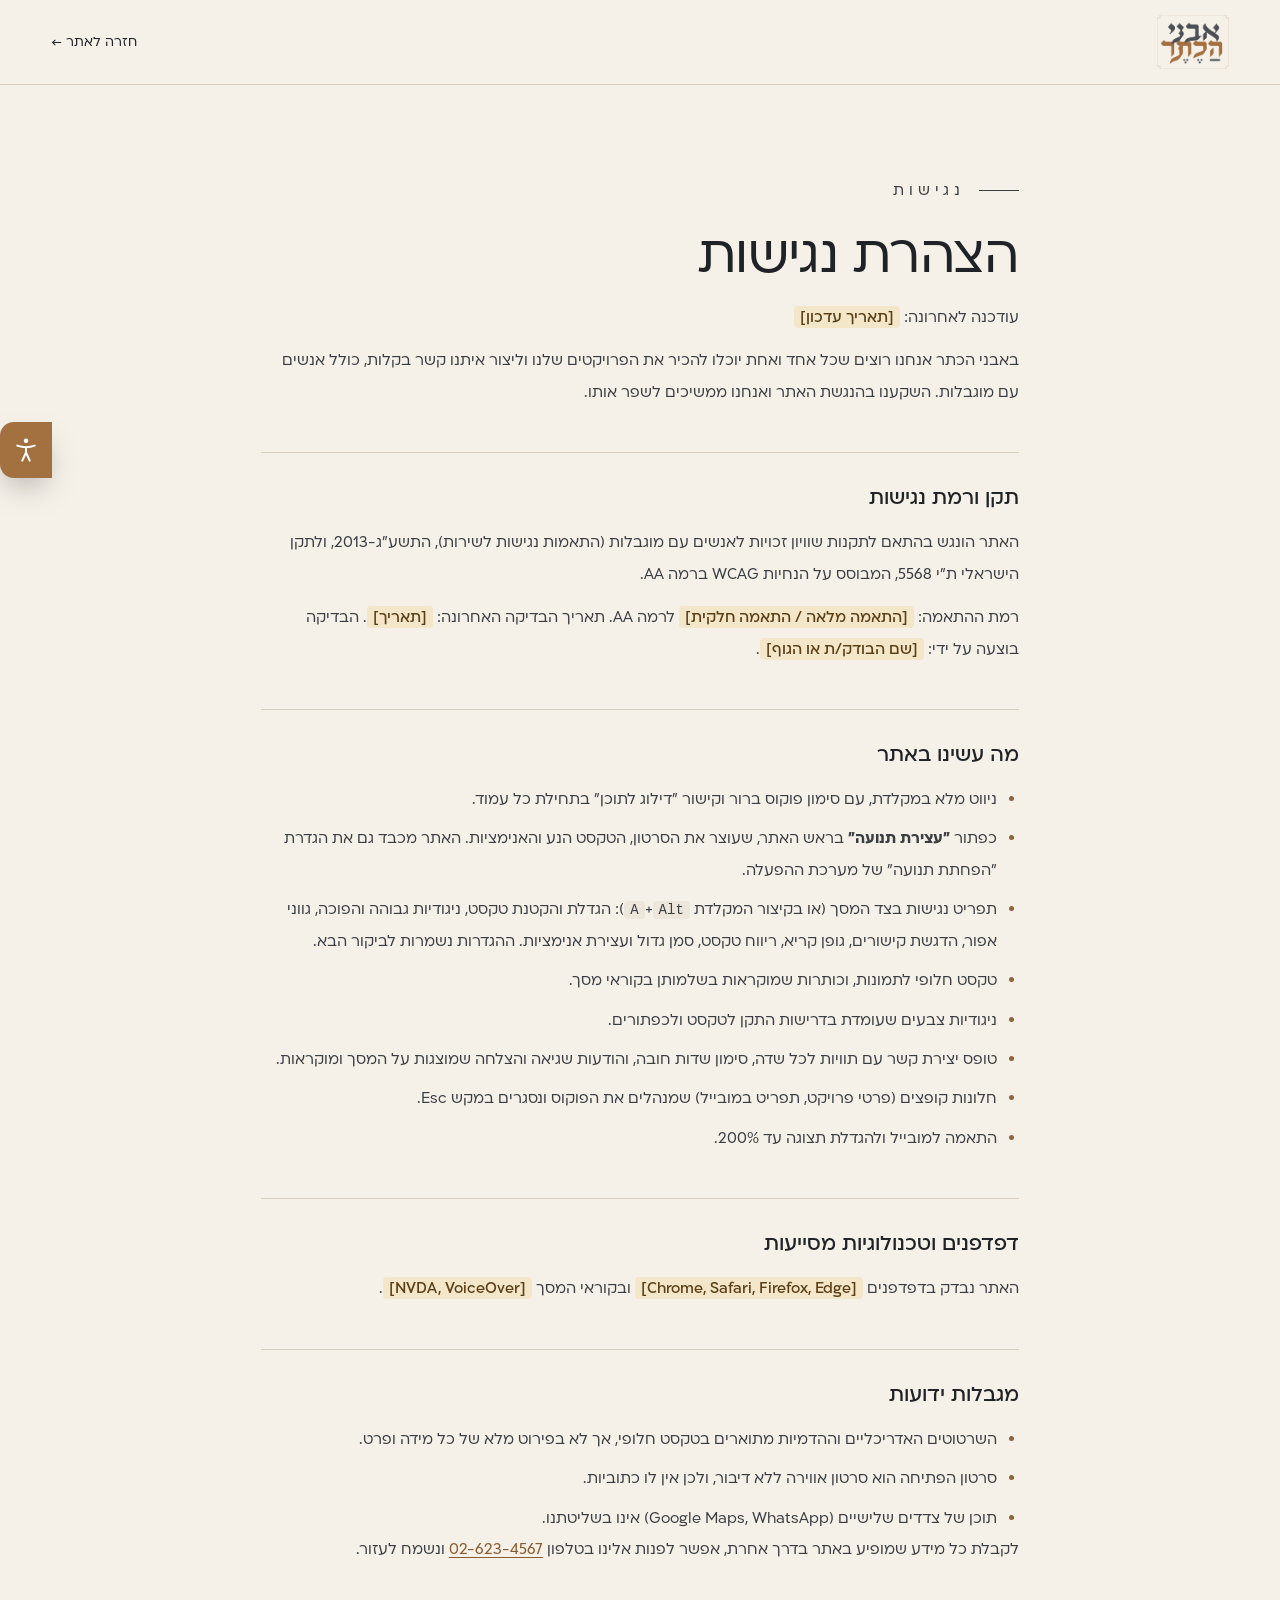
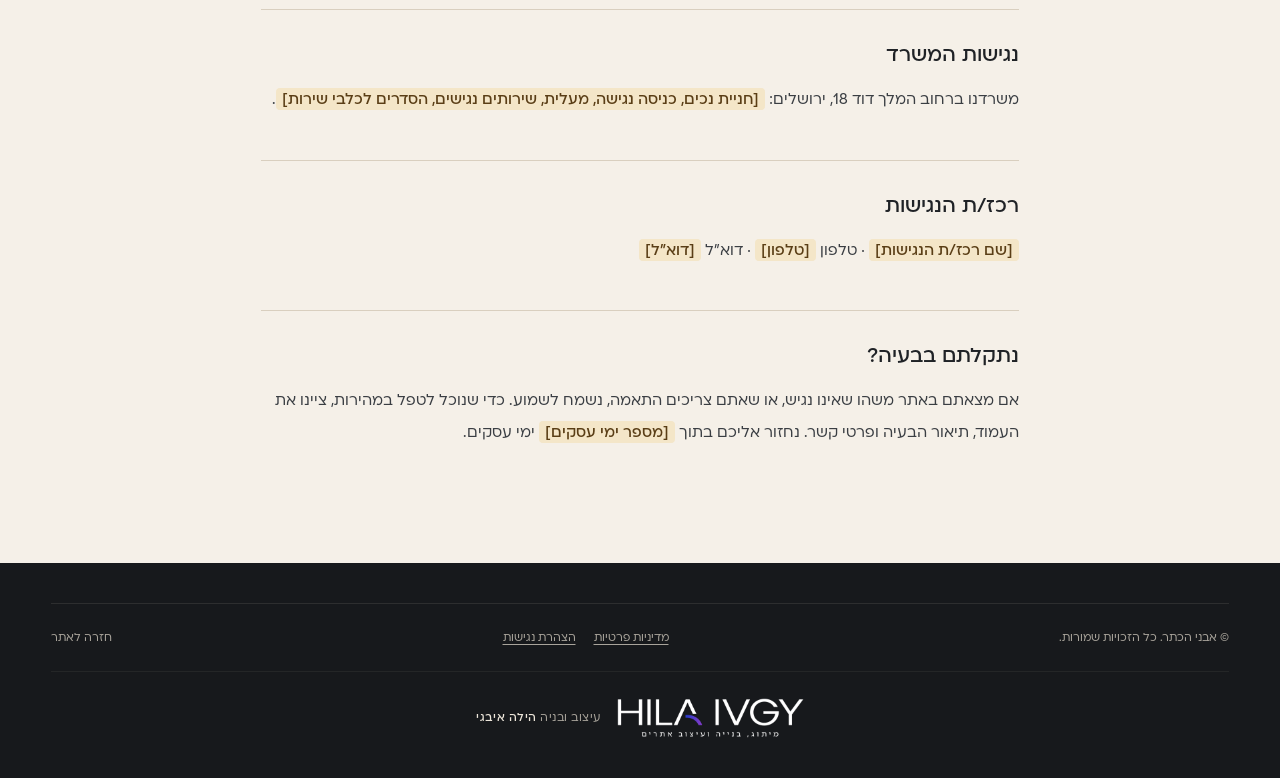
<file: accessibility.html>
<!doctype html>
<html lang="he" dir="rtl">
<head>
<meta charset="utf-8">
<meta http-equiv="Content-Security-Policy" content="default-src 'self'; script-src 'self'; style-src 'self' 'unsafe-inline' https://fonts.googleapis.com; font-src 'self' https://fonts.gstatic.com; img-src 'self' data:; base-uri 'self'; object-src 'none'; form-action 'self'; upgrade-insecure-requests">
<meta name="referrer" content="strict-origin-when-cross-origin">
<meta name="viewport" content="width=device-width, initial-scale=1">
<title>הצהרת נגישות — אבני הכתר</title>
<meta name="description" content="הצהרת הנגישות של אתר אבני הכתר: ההתאמות שבוצעו, מגבלות ידועות ודרכי פנייה לרכז/ת הנגישות.">
<link rel="canonical" href="https://hila0583278831-afk.github.io/avney-haketer-site/accessibility.html">
<link rel="icon" href="favicon.ico" sizes="32x32">
<link rel="preconnect" href="https://fonts.googleapis.com">
<link rel="preconnect" href="https://fonts.gstatic.com" crossorigin>
<link href="https://fonts.googleapis.com/css2?family=Heebo:wght@200;300;400;500;700&amp;display=swap" rel="stylesheet">
<link rel="stylesheet" href="css/style.css">
<link rel="stylesheet" href="css/a11y.css">
<script src="js/a11y.js"></script>
</head>
<body class="legal-page">
<a class="skip" href="#main">דילוג לתוכן</a>

<header class="legal-hdr">
  <div class="wrap legal-hdr__row">
    <a href="index.html" class="legal-hdr__logo" aria-label="אבני הכתר — חזרה לדף הבית"><img src="images/logo2.png" alt="אבני הכתר" width="1331" height="1005"></a>
    <a href="index.html" class="legal-back">חזרה לאתר ←</a>
  </div>
</header>

<main id="main" class="legal wrap">
  <p class="chapter"><span class="rule"></span>נגישות</p>
  <h1 class="h2">הצהרת נגישות</h1>
  <p class="legal__meta">עודכנה לאחרונה: <span class="ph">[תאריך עדכון]</span></p>

  <p class="legal__lead">באבני הכתר אנחנו רוצים שכל אחד ואחת יוכלו להכיר את הפרויקטים שלנו וליצור איתנו קשר בקלות, כולל אנשים עם מוגבלות. השקענו בהנגשת האתר ואנחנו ממשיכים לשפר אותו.</p>

  <section>
    <h2>תקן ורמת נגישות</h2>
    <p>האתר הונגש בהתאם לתקנות שוויון זכויות לאנשים עם מוגבלות (התאמות נגישות לשירות), התשע״ג-2013, ולתקן הישראלי ת״י 5568, המבוסס על הנחיות WCAG ברמה AA.</p>
    <p>רמת ההתאמה: <span class="ph">[התאמה מלאה / התאמה חלקית]</span> לרמה AA. תאריך הבדיקה האחרונה: <span class="ph">[תאריך]</span>. הבדיקה בוצעה על ידי: <span class="ph">[שם הבודק/ת או הגוף]</span>.</p>
  </section>

  <section>
    <h2>מה עשינו באתר</h2>
    <ul>
      <li>ניווט מלא במקלדת, עם סימון פוקוס ברור וקישור ״דילוג לתוכן״ בתחילת כל עמוד.</li>
      <li>כפתור <strong>״עצירת תנועה״</strong> בראש האתר, שעוצר את הסרטון, הטקסט הנע והאנימציות. האתר מכבד גם את הגדרת ״הפחתת תנועה״ של מערכת ההפעלה.</li>
      <li>תפריט נגישות בצד המסך (או בקיצור המקלדת <kbd>Alt</kbd>+<kbd>A</kbd>): הגדלת והקטנת טקסט, ניגודיות גבוהה והפוכה, גווני אפור, הדגשת קישורים, גופן קריא, ריווח טקסט, סמן גדול ועצירת אנימציות. ההגדרות נשמרות לביקור הבא.</li>
      <li>טקסט חלופי לתמונות, וכותרות שמוקראות בשלמותן בקוראי מסך.</li>
      <li>ניגודיות צבעים שעומדת בדרישות התקן לטקסט ולכפתורים.</li>
      <li>טופס יצירת קשר עם תוויות לכל שדה, סימון שדות חובה, והודעות שגיאה והצלחה שמוצגות על המסך ומוקראות.</li>
      <li>חלונות קופצים (פרטי פרויקט, תפריט במובייל) שמנהלים את הפוקוס ונסגרים במקש Esc.</li>
      <li>התאמה למובייל ולהגדלת תצוגה עד 200%.</li>
    </ul>
  </section>

  <section>
    <h2>דפדפנים וטכנולוגיות מסייעות</h2>
    <p>האתר נבדק בדפדפנים <span class="ph">[Chrome, Safari, Firefox, Edge]</span> ובקוראי המסך <span class="ph">[NVDA, VoiceOver]</span>.</p>
  </section>

  <section>
    <h2>מגבלות ידועות</h2>
    <ul>
      <li>השרטוטים האדריכליים וההדמיות מתוארים בטקסט חלופי, אך לא בפירוט מלא של כל מידה ופרט.</li>
      <li>סרטון הפתיחה הוא סרטון אווירה ללא דיבור, ולכן אין לו כתוביות.</li>
      <li>תוכן של צדדים שלישיים (Google Maps, WhatsApp) אינו בשליטתנו.</li>
    </ul>
    <p>לקבלת כל מידע שמופיע באתר בדרך אחרת, אפשר לפנות אלינו בטלפון <a href="tel:+97226234567" dir="ltr">02-623-4567</a> ונשמח לעזור.</p>
  </section>

  <section>
    <h2>נגישות המשרד</h2>
    <p>משרדנו ברחוב המלך דוד 18, ירושלים: <span class="ph">[חניית נכים, כניסה נגישה, מעלית, שירותים נגישים, הסדרים לכלבי שירות]</span>.</p>
  </section>

  <section>
    <h2>רכז/ת הנגישות</h2>
    <p><span class="ph">[שם רכז/ת הנגישות]</span> · טלפון <span class="ph">[טלפון]</span> · דוא״ל <span class="ph">[דוא״ל]</span></p>
  </section>

  <section>
    <h2>נתקלתם בבעיה?</h2>
    <p>אם מצאתם באתר משהו שאינו נגיש, או שאתם צריכים התאמה, נשמח לשמוע. כדי שנוכל לטפל במהירות, ציינו את העמוד, תיאור הבעיה ופרטי קשר. נחזור אליכם בתוך <span class="ph">[מספר ימי עסקים]</span> ימי עסקים.</p>
  </section>
</main>

<footer class="foot legal-foot">
  <div class="wrap">
    <div class="foot__base">
      <span>© אבני הכתר. כל הזכויות שמורות.</span>
      <nav class="foot__legal" aria-label="מידע משפטי"><a href="privacy.html">מדיניות פרטיות</a><a href="accessibility.html" aria-current="page">הצהרת נגישות</a></nav>
      <a href="index.html" class="foot__top">חזרה לאתר</a>
    </div>
    <div class="foot__credit">
      <a href="https://wa.me/972559653225" target="_blank" rel="noopener noreferrer" aria-label="עיצוב ובניה: הילה איבגי — שליחת הודעה בוואטסאפ (נפתח בחלון חדש)">
        <img src="images/hila-logo.png" alt="" width="560" height="120" loading="lazy">
        <span>עיצוב ובניה <b>הילה איבגי</b></span>
      </a>
    </div>
  </div>
</footer>
</body>
</html>
</file>
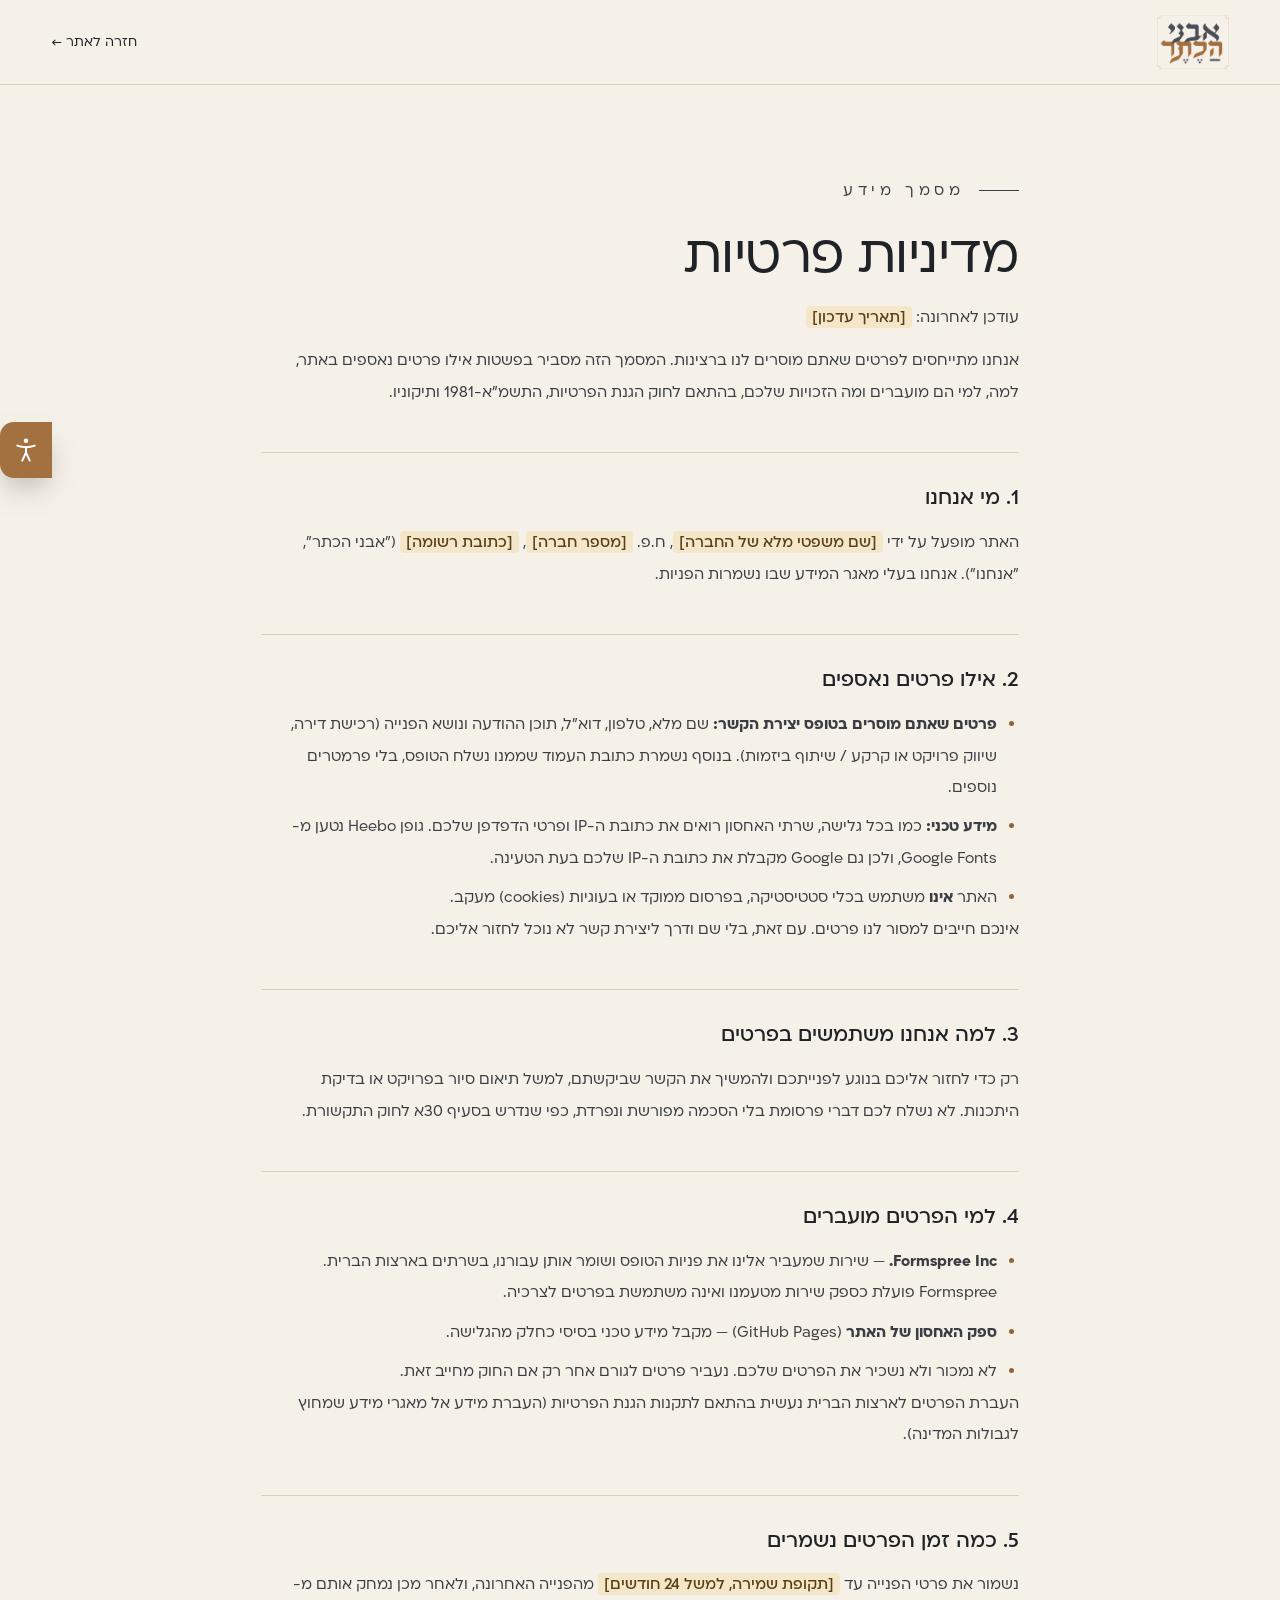
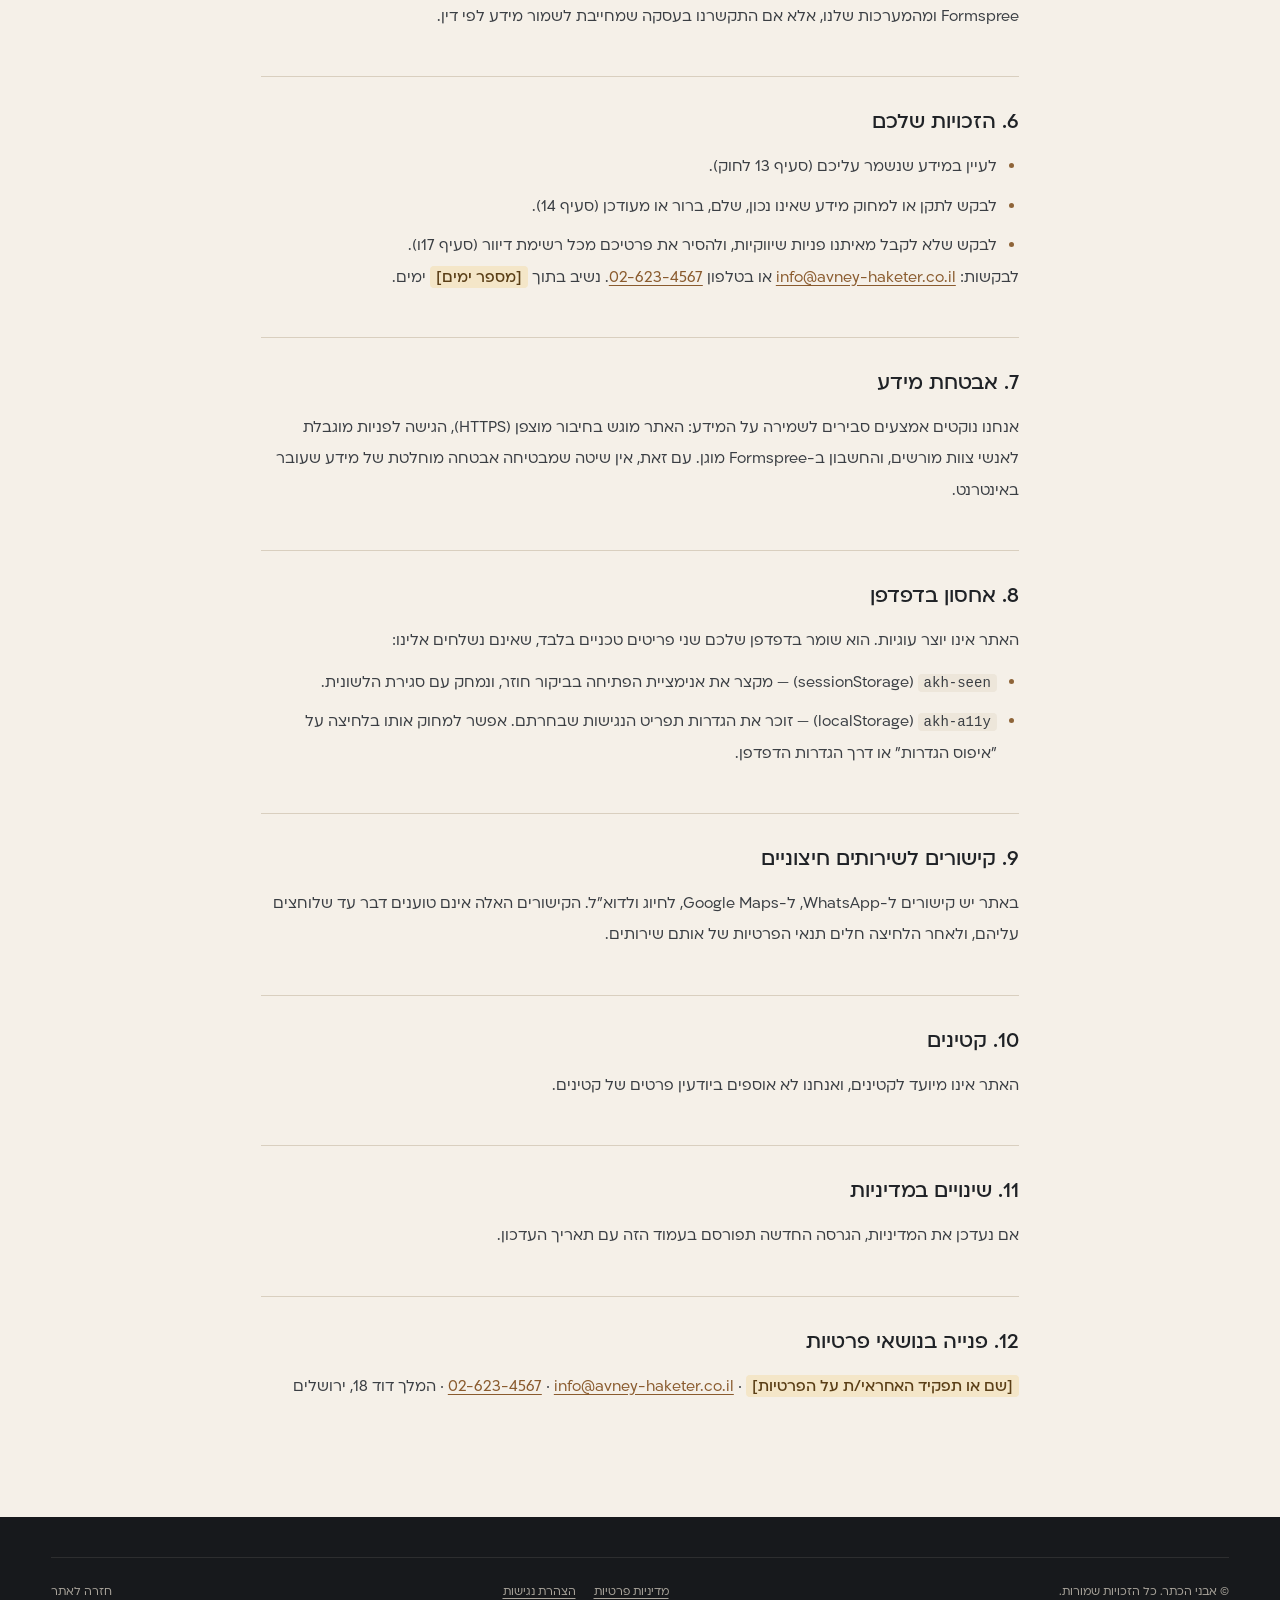
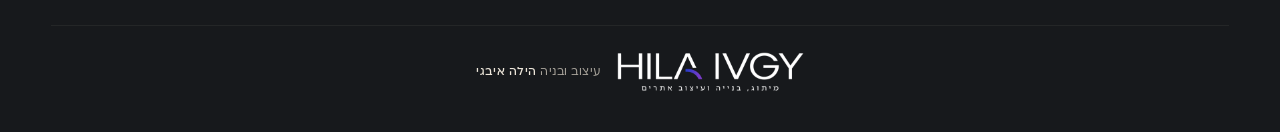
<file: privacy.html>
<!doctype html>
<html lang="he" dir="rtl">
<head>
<meta charset="utf-8">
<meta http-equiv="Content-Security-Policy" content="default-src 'self'; script-src 'self'; style-src 'self' 'unsafe-inline' https://fonts.googleapis.com; font-src 'self' https://fonts.gstatic.com; img-src 'self' data:; base-uri 'self'; object-src 'none'; form-action 'self'; upgrade-insecure-requests">
<meta name="referrer" content="strict-origin-when-cross-origin">
<meta name="viewport" content="width=device-width, initial-scale=1">
<title>מדיניות פרטיות — אבני הכתר</title>
<meta name="description" content="מדיניות הפרטיות של אתר אבני הכתר: אילו פרטים נאספים, למה, למי הם מועברים ומהן זכויותיכם.">
<link rel="canonical" href="https://hila0583278831-afk.github.io/avney-haketer-site/privacy.html">
<link rel="icon" href="favicon.ico" sizes="32x32">
<link rel="preconnect" href="https://fonts.googleapis.com">
<link rel="preconnect" href="https://fonts.gstatic.com" crossorigin>
<link href="https://fonts.googleapis.com/css2?family=Heebo:wght@200;300;400;500;700&amp;display=swap" rel="stylesheet">
<link rel="stylesheet" href="css/style.css">
<link rel="stylesheet" href="css/a11y.css">
<script src="js/a11y.js"></script>
</head>
<body class="legal-page">
<a class="skip" href="#main">דילוג לתוכן</a>

<header class="legal-hdr">
  <div class="wrap legal-hdr__row">
    <a href="index.html" class="legal-hdr__logo" aria-label="אבני הכתר — חזרה לדף הבית"><img src="images/logo2.png" alt="אבני הכתר" width="1331" height="1005"></a>
    <a href="index.html" class="legal-back">חזרה לאתר ←</a>
  </div>
</header>

<main id="main" class="legal wrap">
  <p class="chapter"><span class="rule"></span>מסמך מידע</p>
  <h1 class="h2">מדיניות פרטיות</h1>
  <p class="legal__meta">עודכן לאחרונה: <span class="ph">[תאריך עדכון]</span></p>

  <p class="legal__lead">אנחנו מתייחסים לפרטים שאתם מוסרים לנו ברצינות. המסמך הזה מסביר בפשטות אילו פרטים נאספים באתר, למה, למי הם מועברים ומה הזכויות שלכם, בהתאם לחוק הגנת הפרטיות, התשמ״א-1981 ותיקוניו.</p>

  <section>
    <h2>1. מי אנחנו</h2>
    <p>האתר מופעל על ידי <span class="ph">[שם משפטי מלא של החברה]</span>, ח.פ. <span class="ph">[מספר חברה]</span>, <span class="ph">[כתובת רשומה]</span> (״אבני הכתר״, ״אנחנו״). אנחנו בעלי מאגר המידע שבו נשמרות הפניות.</p>
  </section>

  <section>
    <h2>2. אילו פרטים נאספים</h2>
    <ul>
      <li><strong>פרטים שאתם מוסרים בטופס יצירת הקשר:</strong> שם מלא, טלפון, דוא״ל, תוכן ההודעה ונושא הפנייה (רכישת דירה, שיווק פרויקט או קרקע / שיתוף ביזמות). בנוסף נשמרת כתובת העמוד שממנו נשלח הטופס, בלי פרמטרים נוספים.</li>
      <li><strong>מידע טכני:</strong> כמו בכל גלישה, שרתי האחסון רואים את כתובת ה-IP ופרטי הדפדפן שלכם. גופן Heebo נטען מ-Google Fonts, ולכן גם Google מקבלת את כתובת ה-IP שלכם בעת הטעינה.</li>
      <li>האתר <strong>אינו</strong> משתמש בכלי סטטיסטיקה, בפרסום ממוקד או בעוגיות (cookies) מעקב.</li>
    </ul>
    <p>אינכם חייבים למסור לנו פרטים. עם זאת, בלי שם ודרך ליצירת קשר לא נוכל לחזור אליכם.</p>
  </section>

  <section>
    <h2>3. למה אנחנו משתמשים בפרטים</h2>
    <p>רק כדי לחזור אליכם בנוגע לפנייתכם ולהמשיך את הקשר שביקשתם, למשל תיאום סיור בפרויקט או בדיקת היתכנות. לא נשלח לכם דברי פרסומת בלי הסכמה מפורשת ונפרדת, כפי שנדרש בסעיף 30א לחוק התקשורת.</p>
  </section>

  <section>
    <h2>4. למי הפרטים מועברים</h2>
    <ul>
      <li><strong>Formspree Inc.</strong> — שירות שמעביר אלינו את פניות הטופס ושומר אותן עבורנו, בשרתים בארצות הברית. Formspree פועלת כספק שירות מטעמנו ואינה משתמשת בפרטים לצרכיה.</li>
      <li><strong>ספק האחסון של האתר</strong> (GitHub Pages) — מקבל מידע טכני בסיסי כחלק מהגלישה.</li>
      <li>לא נמכור ולא נשכיר את הפרטים שלכם. נעביר פרטים לגורם אחר רק אם החוק מחייב זאת.</li>
    </ul>
    <p>העברת הפרטים לארצות הברית נעשית בהתאם לתקנות הגנת הפרטיות (העברת מידע אל מאגרי מידע שמחוץ לגבולות המדינה).</p>
  </section>

  <section>
    <h2>5. כמה זמן הפרטים נשמרים</h2>
    <p>נשמור את פרטי הפנייה עד <span class="ph">[תקופת שמירה, למשל 24 חודשים]</span> מהפנייה האחרונה, ולאחר מכן נמחק אותם מ-Formspree ומהמערכות שלנו, אלא אם התקשרנו בעסקה שמחייבת לשמור מידע לפי דין.</p>
  </section>

  <section>
    <h2>6. הזכויות שלכם</h2>
    <ul>
      <li>לעיין במידע שנשמר עליכם (סעיף 13 לחוק).</li>
      <li>לבקש לתקן או למחוק מידע שאינו נכון, שלם, ברור או מעודכן (סעיף 14).</li>
      <li>לבקש שלא לקבל מאיתנו פניות שיווקיות, ולהסיר את פרטיכם מכל רשימת דיוור (סעיף 17ו).</li>
    </ul>
    <p>לבקשות: <a href="mailto:info@avney-haketer.co.il">info@avney-haketer.co.il</a> או בטלפון <a href="tel:+97226234567" dir="ltr">02-623-4567</a>. נשיב בתוך <span class="ph">[מספר ימים]</span> ימים.</p>
  </section>

  <section>
    <h2>7. אבטחת מידע</h2>
    <p>אנחנו נוקטים אמצעים סבירים לשמירה על המידע: האתר מוגש בחיבור מוצפן (HTTPS), הגישה לפניות מוגבלת לאנשי צוות מורשים, והחשבון ב-Formspree מוגן. עם זאת, אין שיטה שמבטיחה אבטחה מוחלטת של מידע שעובר באינטרנט.</p>
  </section>

  <section>
    <h2>8. אחסון בדפדפן</h2>
    <p>האתר אינו יוצר עוגיות. הוא שומר בדפדפן שלכם שני פריטים טכניים בלבד, שאינם נשלחים אלינו:</p>
    <ul>
      <li><code>akh-seen</code> (sessionStorage) — מקצר את אנימציית הפתיחה בביקור חוזר, ונמחק עם סגירת הלשונית.</li>
      <li><code>akh-a11y</code> (localStorage) — זוכר את הגדרות תפריט הנגישות שבחרתם. אפשר למחוק אותו בלחיצה על ״איפוס הגדרות״ או דרך הגדרות הדפדפן.</li>
    </ul>
  </section>

  <section>
    <h2>9. קישורים לשירותים חיצוניים</h2>
    <p>באתר יש קישורים ל-WhatsApp, ל-Google Maps, לחיוג ולדוא״ל. הקישורים האלה אינם טוענים דבר עד שלוחצים עליהם, ולאחר הלחיצה חלים תנאי הפרטיות של אותם שירותים.</p>
  </section>

  <section>
    <h2>10. קטינים</h2>
    <p>האתר אינו מיועד לקטינים, ואנחנו לא אוספים ביודעין פרטים של קטינים.</p>
  </section>

  <section>
    <h2>11. שינויים במדיניות</h2>
    <p>אם נעדכן את המדיניות, הגרסה החדשה תפורסם בעמוד הזה עם תאריך העדכון.</p>
  </section>

  <section>
    <h2>12. פנייה בנושאי פרטיות</h2>
    <p><span class="ph">[שם או תפקיד האחראי/ת על הפרטיות]</span> · <a href="mailto:info@avney-haketer.co.il">info@avney-haketer.co.il</a> · <a href="tel:+97226234567" dir="ltr">02-623-4567</a> · המלך דוד 18, ירושלים</p>
  </section>
</main>

<footer class="foot legal-foot">
  <div class="wrap">
    <div class="foot__base">
      <span>© אבני הכתר. כל הזכויות שמורות.</span>
      <nav class="foot__legal" aria-label="מידע משפטי"><a href="privacy.html" aria-current="page">מדיניות פרטיות</a><a href="accessibility.html">הצהרת נגישות</a></nav>
      <a href="index.html" class="foot__top">חזרה לאתר</a>
    </div>
    <div class="foot__credit">
      <a href="https://wa.me/972559653225" target="_blank" rel="noopener noreferrer" aria-label="עיצוב ובניה: הילה איבגי — שליחת הודעה בוואטסאפ (נפתח בחלון חדש)">
        <img src="images/hila-logo.png" alt="" width="560" height="120" loading="lazy">
        <span>עיצוב ובניה <b>הילה איבגי</b></span>
      </a>
    </div>
  </div>
</footer>
</body>
</html>
</file>
<file: css/style.css>
/* ============================================================
   אבני הכתר — Avney HaKeter
   ============================================================ */
@font-face{font-family:"LiaSgula";src:url("../images/LiaSgula.ttf") format("truetype");font-display:swap}
@font-face{font-family:"Ploni";src:url("../images/ploni-regular.otf") format("opentype");font-weight:100 400;font-display:swap}
@font-face{font-family:"Ploni";src:url("../images/ploni-medium.otf") format("opentype");font-weight:500 600;font-display:swap}
@font-face{font-family:"Ploni";src:url("../images/ploni-bold.otf") format("opentype");font-weight:700 900;font-display:swap}

:root{
  --ink:#1F2226; --ink-2:#17191C; --ink-3:#272A2F;
  --stone:#F5F0E8; --sand:#EDE6DA; --paper:#F8F4EE; --card:#FBF8F3;
  --bronze:#A3703F; --bronze-l:#C79563; --bronze-d:#8A5B2E; --gold:#E2C9A8; --bronze-btn:#8E6438;
  --text:#2A2D31; --muted:#5E6369; --mist:#A9A49B; --line:#D9CFBF; --line-d:rgba(237,230,218,.14);
  --ease:cubic-bezier(.2,.7,.2,1); --ease-io:cubic-bezier(.77,0,.18,1); --ease-out:cubic-bezier(.16,1,.3,1);
  --gut:clamp(20px,4vw,56px); --hdr:88px;
  --f-body:"Ploni","Heebo",system-ui,sans-serif; --f-head:"Heebo","Ploni",sans-serif; --f-lia:"LiaSgula","Heebo",serif;
}

*,*:before,*:after{box-sizing:border-box}
html{scroll-behavior:smooth;scroll-padding-top:calc(var(--hdr) + 16px);-webkit-text-size-adjust:100%}
body{margin:0;background:var(--stone);color:var(--text);font-family:var(--f-body);font-weight:300;line-height:1.6;overflow-x:hidden;-webkit-font-smoothing:antialiased}
img{display:block;max-width:100%}
a{color:var(--bronze-d)}a:hover{color:var(--muted)}
button{font:inherit}
h1,h2,h3{font-family:var(--f-head);margin:0}
p{margin:0}
[hidden]{display:none!important}
::selection{background:var(--bronze-btn);color:#fff}
:focus-visible{outline:2px solid var(--ink);outline-offset:3px;box-shadow:0 0 0 5px var(--stone)}
.flag :focus-visible,.works :focus-visible,.why :focus-visible,.foot :focus-visible,.pm :focus-visible,.menu :focus-visible,.hero :focus-visible,.hdr:not(.is-solid) :focus-visible,.statement :focus-visible,.marquee :focus-visible{outline-color:var(--bronze-l);box-shadow:0 0 0 5px rgba(23,25,28,.6)}
html.is-loading,html.is-locked{overflow:hidden}

.wrap{width:100%;max-width:1440px;margin:0 auto;padding:0 var(--gut)}
.lia{font-family:var(--f-lia);font-weight:400}
.skip{position:fixed;top:-60px;inset-inline-start:16px;z-index:200;background:var(--ink);color:#fff;padding:10px 16px;text-decoration:none;transition:top .3s}
.skip:focus{top:16px;color:#fff}

/* ---------- type ---------- */
.rule{display:inline-block;width:40px;height:1px;background:currentColor;flex:none}
.eyebrow,.chapter{display:flex;align-items:center;gap:14px;font-size:13px;letter-spacing:.28em;color:var(--bronze-d);font-weight:400}
.eyebrow--light,.chapter--light{color:var(--bronze-l)}
.chapter__n{font-family:var(--f-lia);font-size:15px;letter-spacing:0}
.h2{font-weight:200;font-size:clamp(36px,4.6vw,68px);line-height:1.12;color:var(--ink);letter-spacing:-.01em}
.h2 em,.manifesto em{font-style:normal;color:var(--bronze-d);font-weight:300}
.h2--light{color:var(--stone)}
.lead{font-size:clamp(20px,1.8vw,26px);line-height:1.6;color:var(--ink);font-weight:300}
.body{font-size:clamp(16px,1.25vw,18px);line-height:1.85;color:#3A3E43}

/* split words */
.w{display:inline-block;overflow:hidden;vertical-align:top;padding-bottom:.08em;margin-bottom:-.08em}
.w>i{display:inline-block;font-style:inherit;transform:translate3d(0,110%,0);transition:transform 1.2s var(--ease-out);transition-delay:calc(var(--i,0)*55ms + var(--d,0ms))}
[data-split].in .w>i,.no-motion .w>i{transform:none}
/* LiaSgula has tall ascenders (ל) and deep descenders (ך) — give the word mask room */
[data-split].lia .w{padding:.22em .04em .26em;margin:-.22em -.04em -.26em}
[data-split].lia .w>i{transform:translate3d(0,140%,0)}
[data-split].lia.in .w>i{transform:none}

/* ---------- buttons & chips ---------- */
.btn{position:relative;display:inline-flex;align-items:center;justify-content:center;gap:12px;min-height:52px;padding:0 30px;font:500 15px/1 var(--f-body);text-decoration:none;border:1px solid transparent;cursor:pointer;overflow:hidden;isolation:isolate;transition:color .5s var(--ease),border-color .5s,transform .4s var(--ease);will-change:transform}
.btn:before{content:"";position:absolute;inset:0;z-index:-1;transform:translateY(101%);border-radius:50% 50% 0 0/30% 30% 0 0;transition:transform .6s var(--ease-io),border-radius .6s var(--ease-io)}
.btn:hover:before{transform:none;border-radius:0}
.btn>span,.btn>svg{position:relative}
.btn--bronze{background:var(--bronze-btn);color:#fff}.btn--bronze:before{background:var(--ink)}.btn--bronze:hover{color:#fff}
.btn--ghost{background:transparent;color:#fff;border-color:rgba(255,255,255,.6)}.btn--ghost:before{background:#fff}.btn--ghost:hover{color:var(--ink);border-color:#fff}
.btn--dark{background:var(--ink);color:var(--stone)}.btn--dark:before{background:var(--bronze-btn)}.btn--dark:hover{color:#fff}
.btn--line{background:transparent;color:#fff;border-color:rgba(255,255,255,.55);min-height:46px;padding:0 24px}.btn--line:before{background:var(--bronze-btn)}.btn--line:hover{color:#fff;border-color:var(--bronze-btn)}

.chips{display:flex;gap:8px;flex-wrap:wrap}
.chip{min-height:44px;padding:0 20px;border:1px solid #CFC5B4;background:transparent;color:var(--text);font:400 15px var(--f-body);cursor:pointer;border-radius:999px;transition:background .35s,color .35s,border-color .35s}
.chip:hover{border-color:var(--bronze)}
.chip.on{background:var(--ink);color:var(--stone);border-color:var(--ink)}
.chip--dark{border-color:rgba(237,230,218,.55);color:var(--sand)}
.chip--dark:hover{border-color:var(--bronze-l)}
.chip--dark.on{background:var(--bronze-l);color:var(--ink);border-color:var(--bronze-l)}

/* ---------- reveal system ---------- */
.js [data-reveal]:not([data-reveal="clip"]):not([data-reveal="sheet"]){opacity:0;transform:translate3d(0,40px,0);transition:opacity 1.1s var(--ease),transform 1.3s var(--ease-out);transition-delay:var(--d,0ms)}
.js [data-reveal].in{opacity:1!important;transform:none!important}
.js [data-reveal="clip"]{clip-path:inset(100% 0 0 0);transition:clip-path 1.5s var(--ease-io);transition-delay:var(--d,0ms)}
.js [data-reveal="clip"] img{scale:1.3;transition:scale 2s var(--ease-out);transition-delay:var(--d,0ms)}
.js [data-reveal="clip"].in{clip-path:inset(0 0 0 0)}
.js [data-reveal="clip"].in img{scale:1}
.clip{margin:0;overflow:hidden;position:relative;background:#1b1d20}
.clip img{width:100%;height:100%;object-fit:cover}
[data-parallax]{scale:1.14!important}

/* ---------- loader ---------- */
.loader{position:fixed;inset:0;z-index:150;display:grid;place-items:center;color:var(--sand);pointer-events:none}
.loader__panel{position:absolute;inset-inline:0;height:50.5%;background:var(--ink-2);transition:transform 1.1s var(--ease-io)}
.loader__panel--a{top:0}.loader__panel--b{bottom:0}
.loader__inner{position:relative;z-index:2;width:min(340px,70vw);display:flex;flex-direction:column;gap:26px;transition:opacity .5s,transform .8s var(--ease-io)}
.loader__logo{width:100%;clip-path:inset(calc(100% - var(--lp,0)*100%) 0 0 0);transition:clip-path .25s linear}
.loader__bar{height:1px;background:rgba(237,230,218,.15);overflow:hidden}
.loader__bar span{display:block;height:100%;background:var(--bronze-l);transform-origin:right;transform:scaleX(var(--lp,0))}
.loader__meta{display:flex;justify-content:space-between;align-items:baseline;font-size:12px;letter-spacing:.3em;color:var(--mist)}
.loader__count{font-family:var(--f-lia);font-size:28px;letter-spacing:0;color:var(--bronze-l)}
.loader__count b{font-weight:400}
.loader.done .loader__inner{opacity:0;transform:translateY(-30px)}
.loader.done .loader__panel--a{transform:translateY(-100%);transition-delay:.25s}
.loader.done .loader__panel--b{transform:translateY(100%);transition-delay:.25s}
.loader.gone{display:none}
html:not(.js) .loader{display:none}

/* ---------- cursor / progress / grain ---------- */
.cursor{display:none}
@media (hover:hover) and (pointer:fine){
  .cursor{display:block;position:fixed;inset:0 auto auto 0;z-index:120;pointer-events:none}
  .cursor__dot{position:fixed;top:0;left:0;width:6px;height:6px;margin:-3px 0 0 -3px;border-radius:50%;background:var(--bronze-l);transform:translate3d(var(--dx,-100px),var(--dy,-100px),0)}
  .cursor__ring{position:fixed;top:0;left:0;width:40px;height:40px;margin:-20px 0 0 -20px;border-radius:50%;border:1px solid rgba(199,149,99,.6);display:grid;place-items:center;transform:translate3d(var(--rx,-100px),var(--ry,-100px),0) scale(var(--rs,1));transition:width .45s var(--ease),height .45s var(--ease),margin .45s var(--ease),background .45s,border-color .45s}
  .cursor__label{font:500 12px var(--f-body);font-style:normal;color:var(--ink);opacity:0;transition:opacity .3s;white-space:nowrap;letter-spacing:.06em}
  .cursor.is-link .cursor__ring{width:64px;height:64px;margin:-32px 0 0 -32px;border-color:var(--bronze-l)}
  .cursor.is-label .cursor__ring{width:104px;height:104px;margin:-52px 0 0 -52px;background:var(--bronze-l);border-color:var(--bronze-l)}
  .cursor.is-label .cursor__label{opacity:1}
  .cursor.is-label .cursor__dot{opacity:0}
  [data-cursor]{cursor:pointer}
}
.progress{position:fixed;top:0;inset-inline:0;height:2px;z-index:110;pointer-events:none}
.progress span{display:block;height:100%;background:linear-gradient(90deg,var(--bronze-d),var(--bronze-l));transform-origin:right;transform:scaleX(var(--sp,0))}
.grain{position:fixed;inset:-50%;z-index:100;pointer-events:none;opacity:.05;background-image:url("data:image/svg+xml,%3Csvg xmlns='http://www.w3.org/2000/svg' width='200' height='200'%3E%3Cfilter id='n'%3E%3CfeTurbulence type='fractalNoise' baseFrequency='.9' numOctaves='3' stitchTiles='stitch'/%3E%3C/filter%3E%3Crect width='100%25' height='100%25' filter='url(%23n)'/%3E%3C/svg%3E");animation:grain 1s steps(4) infinite}
@keyframes grain{0%{transform:translate(0,0)}25%{transform:translate(-3%,2%)}50%{transform:translate(2%,-3%)}75%{transform:translate(-2%,-1%)}100%{transform:translate(1%,3%)}}

/* ---------- header ---------- */
.hdr{position:fixed;top:0;inset-inline:0;z-index:60;height:var(--hdr);transition:transform .6s var(--ease-io),background .5s,box-shadow .5s,height .5s var(--ease)}
.hdr__row{height:100%;display:flex;align-items:center;gap:28px;max-width:none;padding-inline:clamp(20px,3vw,48px)}
.hdr__logo{position:relative;display:block;height:54px;width:72px;flex:none}
.hdr__logo img{position:absolute;inset:0;height:100%;width:auto;transition:opacity .5s}
.hdr__logo-pos{opacity:0}
.hdr__nav{display:flex;gap:30px;margin-inline-start:auto}
.navlink{position:relative;color:#fff;text-decoration:none;font-size:15px;padding:12px 2px;transition:color .4s}
.navlink:after{content:"";position:absolute;inset-inline:2px;bottom:6px;height:1px;background:var(--bronze-l);transform:scaleX(0);transform-origin:right;transition:transform .5s var(--ease)}
.navlink:hover{color:#fff}
.navlink:hover:after,.navlink.is-active:after{transform:scaleX(1)}
.hdr.is-solid{background:rgba(245,240,232,.86);backdrop-filter:blur(16px) saturate(140%);-webkit-backdrop-filter:blur(16px) saturate(140%);box-shadow:0 1px 0 rgba(74,79,85,.1);height:76px}
.hdr.is-solid .hdr__logo-neg{opacity:0}.hdr.is-solid .hdr__logo-pos{opacity:1}
.hdr.is-solid .navlink{color:var(--text)}
.hdr.is-solid .navlink:hover{color:var(--bronze-d)}
.hdr.is-solid .btn--line{color:var(--ink);border-color:rgba(31,34,38,.35)}
.hdr.is-solid .btn--line:hover{color:#fff;border-color:var(--bronze)}
.hdr.is-hidden{transform:translateY(-100%)}
.burger{display:none;width:48px;height:48px;margin-inline-start:auto;border:0;background:transparent;cursor:pointer;position:relative;z-index:70}
.burger span{position:absolute;inset-inline:12px;height:1.5px;background:#fff;transition:transform .5s var(--ease-io),top .5s var(--ease-io),background .4s}
.burger span:nth-child(1){top:19px}.burger span:nth-child(2){top:28px}
.hdr.is-solid .burger span{background:var(--ink)}
.menu-open .burger span{background:var(--stone)!important}
.menu-open .burger span:nth-child(1){top:24px;transform:rotate(45deg)}
.menu-open .burger span:nth-child(2){top:24px;transform:rotate(-45deg)}
.menu-open .hdr{background:transparent;box-shadow:none;backdrop-filter:none;transform:none}
.menu-open .hdr__logo-neg{opacity:1!important}.menu-open .hdr__logo-pos{opacity:0!important}

.menu{position:fixed;inset:0;z-index:55;background:var(--ink-2);color:var(--stone);display:flex;flex-direction:column;justify-content:center;padding:110px var(--gut) 40px;clip-path:circle(0% at calc(100% - 44px) 44px);transition:clip-path .9s var(--ease-io)}
.menu.is-open{clip-path:circle(150% at calc(100% - 44px) 44px)}
.menu__nav{display:flex;flex-direction:column;gap:6px}
.menu__nav a{display:flex;align-items:baseline;gap:18px;color:var(--stone);text-decoration:none;font:200 clamp(34px,9vw,52px)/1.2 var(--f-head);opacity:0;transform:translateY(30px);transition:opacity .6s,transform .8s var(--ease-out),color .3s}
.menu__nav a i{font:400 14px var(--f-lia);color:var(--bronze-l);font-style:normal}
.menu__nav a:hover{color:var(--bronze-l)}
.menu.is-open .menu__nav a{opacity:1;transform:none}
.menu.is-open .menu__nav a:nth-child(1){transition-delay:.25s}.menu.is-open .menu__nav a:nth-child(2){transition-delay:.3s}.menu.is-open .menu__nav a:nth-child(3){transition-delay:.35s}.menu.is-open .menu__nav a:nth-child(4){transition-delay:.4s}.menu.is-open .menu__nav a:nth-child(5){transition-delay:.45s}.menu.is-open .menu__nav a:nth-child(6){transition-delay:.5s}
.menu__foot{margin-top:auto;display:flex;flex-direction:column;gap:6px;color:var(--mist);font-size:15px}

/* ---------- hero ---------- */
.hero{position:relative;height:100vh;height:100svh;min-height:640px;background:var(--ink-2);overflow:hidden;--hp:0}
.hero__frame{position:absolute;inset:0;overflow:hidden;clip-path:inset(calc(var(--hp)*7%) calc(var(--hp)*5%) round calc(var(--hp)*36px));will-change:clip-path}
.hero__img{position:absolute;inset:0;width:100%;height:100%;object-fit:cover;scale:1.28;translate:0 calc(var(--hp)*10%);transition:scale 3.2s var(--ease-out)}
.is-ready .hero__img{scale:1.06}
.hero__shade{position:absolute;inset:0;background:linear-gradient(180deg,rgba(20,22,25,.66) 0%,rgba(20,22,25,.42) 38%,rgba(20,22,25,.5) 62%,rgba(20,22,25,.92) 100%);opacity:calc(1 + var(--hp)*.4)}
.hero__logo{position:absolute;z-index:2;left:50%;top:calc(46% - var(--hp)*14%);width:min(440px,62vw);translate:-50% -50%;opacity:calc(1 - var(--hp)*1.8)}
.hero__logo img{width:100%;filter:drop-shadow(0 14px 40px rgba(0,0,0,.5));opacity:0;transform:translateY(30px) scale(.94);filter:blur(10px) drop-shadow(0 14px 40px rgba(0,0,0,.5));transition:opacity 1.6s var(--ease),transform 1.8s var(--ease-out),filter 1.6s var(--ease)}
.is-ready .hero__logo img{opacity:1;transform:none;filter:blur(0) drop-shadow(0 14px 40px rgba(0,0,0,.5));transition-delay:.35s}
.hero__copy{position:absolute;z-index:2;inset-inline:0;bottom:clamp(48px,8vh,88px);display:flex;flex-direction:column;align-items:center;text-align:center;gap:22px;translate:0 calc(var(--hp)*-60px);opacity:calc(1 - var(--hp)*2.2)}
.hero__eyebrow{color:var(--gold);letter-spacing:.32em;opacity:0;transition:opacity 1.2s .9s}
.is-ready .hero__eyebrow{opacity:1}
.hero__title{font-family:var(--f-body);color:#fff;font-weight:300;font-size:clamp(28px,3.4vw,52px);line-height:1.2;max-width:1000px;letter-spacing:-.005em}
.hero__title .w>i{transition-delay:calc(1s + var(--i,0)*70ms)}
.hero__ctas{display:flex;gap:14px;flex-wrap:wrap;justify-content:center;opacity:0;transform:translateY(20px);transition:opacity 1s 1.6s,transform 1.2s 1.6s var(--ease-out)}
.is-ready .hero__ctas{opacity:1;transform:none}
.hero__corner{position:absolute;z-index:2;bottom:34px;font-size:11px;letter-spacing:.24em;color:rgba(233,220,200,.7);direction:ltr}
.hero__corner--s{inset-inline-start:var(--gut)}
.hero__cue{position:absolute;z-index:2;bottom:28px;inset-inline-end:var(--gut);display:flex;flex-direction:column;align-items:center;gap:10px;color:rgba(233,220,200,.75);text-decoration:none;font-size:11px;letter-spacing:.3em}
.hero__cue i{display:block;width:1px;height:54px;background:rgba(233,220,200,.25);position:relative;overflow:hidden}
.hero__cue i:after{content:"";position:absolute;inset-inline:0;top:0;height:40%;background:var(--bronze-l);animation:cue 2.2s var(--ease-io) infinite}
@keyframes cue{0%{transform:translateY(-100%)}100%{transform:translateY(260%)}}

/* ---------- marquee ---------- */
.marquee{background:var(--ink-2);color:var(--bronze-l);overflow:hidden;padding:clamp(18px,2.4vw,30px) 0;border-top:1px solid rgba(199,149,99,.2);border-bottom:1px solid rgba(199,149,99,.12)}
.marquee__track{display:flex;align-items:center;width:max-content;white-space:nowrap;font:200 clamp(26px,3.6vw,54px)/1.1 var(--f-head);will-change:transform}
.marquee__track span{padding-inline:clamp(18px,2.4vw,36px)}
.marquee__track span:nth-of-type(even){color:transparent;-webkit-text-stroke:1px rgba(199,149,99,.7)}
.marquee__track b{font-weight:400;font-size:.45em;opacity:.45}

/* ---------- about ---------- */
.about{padding:clamp(100px,13vw,190px) 0 clamp(90px,10vw,150px)}
.manifesto{margin-top:36px;font:200 clamp(28px,4vw,62px)/1.28 var(--f-head);color:var(--ink);max-width:1240px;letter-spacing:-.01em}
.manifesto .fw{opacity:var(--o,.5);transition:opacity .25s linear}
.no-js .manifesto .fw{opacity:1}
.about__grid{display:grid;grid-template-columns:minmax(0,1.05fr) minmax(0,.95fr);gap:clamp(50px,8vw,130px);align-items:center;margin-top:clamp(80px,10vw,150px)}
.about__media{position:relative;padding-bottom:70px;padding-inline-end:40px}
.about__media>figure:first-child{aspect-ratio:16/12}
.about__inset{position:absolute!important;bottom:0;inset-inline-end:0;width:40%;aspect-ratio:4/5;border:12px solid var(--stone);box-shadow:0 40px 70px -35px rgba(31,34,38,.55);--d:300ms}
.about__corner{position:absolute;top:-28px;inset-inline-start:-28px;width:150px;height:150px;border-top:1px solid var(--bronze);border-inline-start:1px solid var(--bronze);pointer-events:none}
.about__text{display:flex;flex-direction:column;gap:26px}
.pillars{list-style:none;margin:10px 0 0;padding:0;display:grid;grid-template-columns:repeat(3,minmax(0,1fr));border-top:1px solid var(--line)}
.pillars li{padding:22px 0 0;display:flex;flex-direction:column;gap:6px}
.pillars li+li{border-inline-start:1px solid var(--line);padding-inline-start:20px}
.pillars i{font:400 15px var(--f-lia);color:var(--bronze-btn);font-style:normal}
.pillars span{font-size:19px;font-weight:400;color:var(--ink)}
.stats{container-type:inline-size;display:grid;grid-template-columns:repeat(4,minmax(0,1fr));margin-top:clamp(90px,10vw,150px);border-top:1px solid var(--line)}
.stat{min-width:0;padding:34px 0 0;display:flex;flex-direction:column;gap:12px}
.stat+.stat{border-inline-start:1px solid var(--line);padding-inline-start:clamp(16px,2.4vw,36px)}
.stat b{font-size:clamp(44px,6.2cqi,118px);white-space:nowrap;line-height:.9;color:var(--bronze);font-weight:400;font-variant-numeric:tabular-nums}
.stat>span{font-size:16px;color:var(--muted)}

/* ---------- flagship ---------- */
.flag{background:var(--ink);color:var(--sand);padding-top:clamp(100px,12vw,170px)}
.flag__intro{display:grid;grid-template-columns:minmax(0,1.1fr) minmax(0,.9fr);gap:60px;align-items:end;padding-bottom:clamp(60px,8vw,110px)}
.flag__title{font-size:clamp(78px,12.5vw,210px);line-height:.92;color:var(--stone);margin-top:22px}
.flag__desc{display:flex;flex-direction:column;gap:34px}
.flag__desc>p{font-size:clamp(17px,1.35vw,20px);line-height:1.8;color:#C9C2B6}
.flag__facts{list-style:none;margin:0;padding:0;display:grid;grid-template-columns:repeat(3,minmax(0,1fr));border-top:1px solid var(--line-d)}
.flag__facts li{padding:22px 0 0;display:flex;flex-direction:column;gap:6px}
.flag__facts li+li{border-inline-start:1px solid var(--line-d);padding-inline-start:20px}
.flag__facts b{font-size:20px;font-weight:400;color:var(--stone);line-height:1.6}
.flag__facts b.lia{font-size:44px;line-height:.9;color:var(--bronze-l)}
.flag__facts span{font-size:15px;color:#A9A49B}

/* day → night */
.daylight{position:relative;height:340vh;--dp:0}
.daylight__stage{position:sticky;top:0;height:100vh;height:100svh;overflow:hidden;display:flex;align-items:center}
.daylight__bg{position:absolute;inset:-60px}
.daylight__bg img{position:absolute;inset:0;width:100%;height:100%;object-fit:cover;filter:blur(38px) saturate(120%) brightness(.42);transform:scale(1.15)}
.daylight__bg:after{content:"";position:absolute;inset:0;background:radial-gradient(ellipse at 30% 50%,rgba(31,34,38,.2),rgba(31,34,38,.75) 70%)}
.daylight__grid{position:relative;display:grid;grid-template-columns:minmax(0,1fr) auto;gap:clamp(40px,7vw,120px);align-items:center}
.daylight__text{display:flex;flex-direction:column;gap:40px}
.daylight__phases{position:relative;min-height:260px;display:grid}
.phase{grid-area:1/1;position:relative;display:flex;flex-direction:column;gap:18px;opacity:0;transform:translateY(30px);transition:opacity .7s var(--ease),transform .9s var(--ease-out);pointer-events:none}
.phase.is-on{opacity:1;transform:none}
.phase b{font-size:clamp(72px,9vw,150px);line-height:.95;color:var(--stone);font-weight:400}
.phase p{font-size:clamp(17px,1.4vw,21px);line-height:1.75;color:#D9D1C4;max-width:460px}
.daylight__dial{width:min(300px,70%)}
.daylight__dial svg{width:100%;overflow:visible}
.dial__track{fill:none;stroke:rgba(237,230,218,.18);stroke-width:1;stroke-dasharray:3 5}
.dial__fill{fill:none;stroke:var(--bronze-l);stroke-width:1.4;stroke-dasharray:1;stroke-dashoffset:calc(1 - var(--dp))}
.dial__sun{fill:var(--gold);filter:drop-shadow(0 0 10px rgba(226,201,168,.9))}
.daylight__ticks{display:flex;justify-content:space-between;margin-top:12px;font-size:12px;letter-spacing:.24em;color:var(--mist)}
.daylight__ticks span{transition:color .4s}
.daylight__ticks .is-on{color:var(--bronze-l)}
.daylight__frame{position:relative;margin:0;height:min(80vh,780px);aspect-ratio:450/768;overflow:hidden;box-shadow:0 60px 120px -40px rgba(0,0,0,.8),0 0 0 1px rgba(237,230,218,.08);transform:scale(calc(.94 + var(--dp)*.06))}
.daylight__frame img,.daylight__bg img{opacity:0}
.daylight__frame img{position:absolute;inset:0;width:100%;height:100%;object-fit:cover}
.daylight__frame img:first-child,.daylight__bg img:first-child{opacity:1}
.daylight__frame figcaption{position:absolute;bottom:18px;inset-inline-start:18px;display:flex;align-items:baseline;gap:8px;background:rgba(23,25,28,.9);backdrop-filter:blur(8px);padding:8px 14px;color:var(--mist);font-size:13px}
.daylight__count{font-size:24px;color:var(--bronze-l)}

.flag__gallery{display:grid;grid-template-columns:repeat(2,minmax(0,1fr));gap:10px;padding-top:clamp(70px,8vw,120px);padding-bottom:clamp(100px,12vw,170px)}
.fl{aspect-ratio:4/5}
.fl--pano{grid-column:1/-1;aspect-ratio:1456/736}
.fl:not(.fl--pano):nth-child(4){--d:150ms}
.flag__gallery-title{grid-column:1/-1;margin:0 0 18px;font-family:var(--f-body);font-size:15px}
.fl img{transition:scale 2s var(--ease-out),transform 1.6s var(--ease)!important}
.fl:hover img{transform:scale(1.045)}
.spec{grid-column:1/-1;margin:0;background:var(--ink-3);padding:28px 34px;display:flex;gap:clamp(24px,4vw,60px);flex-wrap:wrap;align-items:center;border-top:1px solid rgba(199,149,99,.35)}
.spec>div{display:flex;flex-direction:column;gap:4px}
.spec dt{font-size:12px;color:var(--mist);letter-spacing:.14em}
.spec dd{margin:0;font-size:17px;color:var(--stone);display:flex;align-items:center;gap:10px}
.spec dd.bronze{color:var(--bronze-l)}
.spec .btn{margin-inline-start:auto}
.pulse{width:8px;height:8px;border-radius:50%;background:var(--bronze-l);position:relative}
.pulse:after{content:"";position:absolute;inset:0;border-radius:50%;background:var(--bronze-l);animation:pulse 2s var(--ease) infinite}
@keyframes pulse{0%{transform:scale(1);opacity:.8}100%{transform:scale(3.2);opacity:0}}

/* ---------- works (horizontal) ---------- */
.works{position:relative;background:var(--ink);color:var(--sand);border-top:1px solid var(--line-d)}
.works__sticky{position:sticky;top:0;height:100vh;height:100svh;display:flex;flex-direction:column;justify-content:center;gap:clamp(28px,4vh,48px);overflow:hidden;padding-top:60px}
.works__head{display:flex;justify-content:space-between;align-items:flex-end;gap:30px;flex-wrap:wrap}
.works__title{font-weight:200;font-size:clamp(40px,5vw,76px);line-height:1;color:var(--stone);margin-top:16px}
.works__tools{display:flex;flex-direction:column;gap:18px;align-items:flex-end}
.works__meter{width:220px;height:1px;background:rgba(237,230,218,.15)}
.works__meter span{display:block;height:100%;background:var(--bronze-l);transform-origin:right;transform:scaleX(var(--wp,0))}
.works__viewport{overflow:hidden}
.works__track{display:flex;gap:clamp(14px,1.6vw,24px);padding-inline:var(--gut);width:max-content;will-change:transform}
.pcard{--h:min(60vh,560px);position:relative;flex:none;height:var(--h);width:calc(var(--h)*.8);overflow:hidden;background:#111;color:#fff;text-decoration:none;display:block;transform:perspective(1100px) rotateX(var(--ty,0deg)) rotateY(var(--tx,0deg));transition:transform .6s var(--ease),opacity .5s;transform-style:preserve-3d}
.pcard:hover{color:#fff}
.pcard__media{position:absolute;inset:0}
.pcard__media img{width:100%;height:100%;object-fit:cover;opacity:.9;transform:scale(1.1);transition:transform 1.6s var(--ease),opacity .6s}
.pcard:hover .pcard__media img{transform:scale(1.02);opacity:1}
.pcard:before{content:"";position:absolute;inset:0;z-index:1;background:linear-gradient(180deg,rgba(20,22,25,.1) 30%,rgba(20,22,25,.92) 100%);pointer-events:none}
.pcard__tag{position:absolute;z-index:2;top:20px;inset-inline-start:20px;background:rgba(245,240,232,.94);color:var(--ink);font-size:13px;padding:7px 14px;border-radius:999px}
.pcard__n{position:absolute;z-index:2;top:14px;inset-inline-end:20px;font-size:40px;color:rgba(255,255,255,.35)}
.pcard__meta{position:absolute;z-index:2;inset-inline:0;bottom:0;padding:28px;display:flex;flex-direction:column;gap:8px;transform:translateY(34px);transition:transform .7s var(--ease)}
.pcard:hover .pcard__meta{transform:none}
.pcard__loc{font-size:13px;color:var(--gold);letter-spacing:.16em}
.pcard__name{font-size:clamp(36px,3.4vw,48px);line-height:1.02;color:#fff}
.pcard__sub{font-size:15px;color:#DCD6CC;font-weight:300}
.pcard__more{font-size:14px;color:#fff;display:flex;align-items:center;gap:8px;margin-top:8px;opacity:0;transition:opacity .5s .1s}
.pcard:hover .pcard__more,.pcard:focus-visible .pcard__more{opacity:1}
.pcard--cta{background:transparent;border:1px solid rgba(199,149,99,.4);display:flex;flex-direction:column;justify-content:center;align-items:flex-start;gap:16px;padding:36px;transition:background .5s,border-color .5s,transform .6s var(--ease)}
.pcard--cta:before{display:none}
.pcard--cta:hover{background:rgba(199,149,99,.08);border-color:var(--bronze-l)}
.pcard--cta .pcard__name{color:var(--stone)}
.pcard--cta .pcard__sub{color:var(--mist);max-width:280px}
.pcard--cta .pcard__more{opacity:1;color:var(--bronze-l)}
.pcard__plus{width:64px;height:64px;border-radius:50%;border:1px solid var(--bronze-l);position:relative;transition:transform .7s var(--ease),background .5s}
.pcard__plus:before,.pcard__plus:after{content:"";position:absolute;left:50%;top:50%;width:20px;height:1px;background:var(--bronze-l);translate:-50% -50%}
.pcard__plus:after{rotate:90deg}
.pcard--cta:hover .pcard__plus{transform:rotate(90deg)}

/* ---------- drawings ---------- */
.drawings{background:var(--sand);padding:clamp(100px,12vw,170px) 0}
.drawings__grid{display:grid;grid-template-columns:minmax(0,.8fr) minmax(0,1.4fr);gap:clamp(40px,6vw,90px);align-items:center}
.drawings__text{display:flex;flex-direction:column;gap:26px}
.sheet{position:relative;background:var(--paper);border:1px solid var(--line);padding:clamp(18px,2.4vw,30px);box-shadow:0 50px 90px -60px rgba(31,34,38,.5);background-image:linear-gradient(rgba(163,112,63,.06) 1px,transparent 1px),linear-gradient(90deg,rgba(163,112,63,.06) 1px,transparent 1px);background-size:24px 24px}
.sheet:before,.sheet:after{content:"";position:absolute;width:22px;height:22px;border-color:var(--bronze);border-style:solid}
.sheet:before{top:-8px;inset-inline-start:-8px;border-width:1px 0 0 0;border-inline-start-width:1px}
.sheet:after{bottom:-8px;inset-inline-end:-8px;border-width:0 0 1px 0;border-inline-end-width:1px}
.js .sheet{opacity:0;transform:translateY(40px) rotate(-1deg);transition:opacity 1s var(--ease),transform 1.4s var(--ease-out)}
.js .sheet.in{opacity:1;transform:none}
.sheet__head,.sheet__foot{display:flex;justify-content:space-between;font-size:12px;color:var(--muted);letter-spacing:.12em}
.sheet__head{border-bottom:1px solid var(--line);padding-bottom:14px;margin-bottom:16px}
.sheet__foot{border-top:1px solid var(--line);padding-top:12px;margin-top:14px;font-size:11px}
.draw path,.draw line,.draw rect,.draw polyline,.draw circle,.draw polygon{stroke-dasharray:2400;stroke-dashoffset:2400}
.draw text{opacity:0}
.sheet.in .draw path,.sheet.in .draw line,.sheet.in .draw rect,.sheet.in .draw polyline,.sheet.in .draw circle,.sheet.in .draw polygon{animation:draw 3.2s cubic-bezier(.4,.1,.2,1) both}
.sheet.in .draw text{animation:fade 1s 1.6s both}
.no-js .draw path,.no-js .draw line,.no-js .draw rect,.no-js .draw polyline,.no-js .draw circle,.no-js .draw polygon{stroke-dashoffset:0}
.no-js .draw text{opacity:1}
@keyframes draw{from{stroke-dashoffset:2400}to{stroke-dashoffset:0}}
@keyframes fade{from{opacity:0}to{opacity:1}}

/* ---------- marketing ---------- */
.mkt{padding:clamp(100px,12vw,180px) 0 clamp(90px,10vw,150px)}
.mkt__head{display:grid;grid-template-columns:minmax(0,1.15fr) minmax(0,.85fr);gap:clamp(40px,6vw,90px);align-items:end}
.mkt__head .h2{margin-top:22px;font-size:clamp(32px,3.9vw,58px)}
.svc-wrap{position:relative;margin-top:clamp(60px,7vw,100px);padding-inline-start:28px}
.svc-rail{position:absolute;top:0;bottom:0;inset-inline-start:0;width:1px;background:var(--line)}
.svc-rail span{position:absolute;inset:0;background:var(--bronze);transform-origin:top;transform:scaleY(var(--rp,0))}
.svc-list{list-style:none;margin:0;padding:0;border-bottom:1px solid var(--line)}
.svc{position:relative;display:grid;grid-template-columns:100px minmax(0,1fr) minmax(0,1.25fr) 48px;gap:clamp(16px,3vw,40px);align-items:center;padding:clamp(26px,3vw,40px) 0;border-top:1px solid var(--line);isolation:isolate;cursor:default}
.svc:before{content:"";position:absolute;inset:0 -28px 0 -28px;background:var(--ink);z-index:-1;transform:scaleY(0);transform-origin:bottom;transition:transform .7s var(--ease-io)}
.svc__n{font-size:clamp(36px,3.4vw,52px);line-height:1;color:var(--bronze);transition:color .5s}
.svc__t{font-size:clamp(22px,2vw,30px);font-weight:300;color:var(--ink);line-height:1.3;transition:color .5s,transform .7s var(--ease)}
.svc__d{font-size:17px;line-height:1.8;color:var(--muted);transition:color .5s}
.svc__arrow{width:48px;height:48px;border-radius:50%;border:1px solid var(--line);position:relative;transition:border-color .5s,transform .7s var(--ease),background .5s}
.svc__arrow:before{content:"";position:absolute;left:50%;top:50%;width:14px;height:14px;border-top:1px solid currentColor;border-left:1px solid currentColor;color:var(--bronze);translate:-35% -50%;rotate:-45deg}
@media (hover:hover){
  .svc:hover:before{transform:scaleY(1);transform-origin:top}
  .svc:hover .svc__t{color:var(--stone);transform:translateX(-14px)}
  .svc:hover .svc__d{color:#C9C2B6}
  .svc:hover .svc__n{color:var(--bronze-l)}
  .svc:hover .svc__arrow{border-color:var(--bronze-l);background:var(--bronze-l);transform:rotate(-45deg)}
  .svc:hover .svc__arrow:before{color:var(--ink)}
}
.svc-float{position:fixed;top:0;left:0;z-index:40;width:280px;aspect-ratio:4/5;pointer-events:none;overflow:hidden;opacity:0;scale:.6;transition:opacity .4s,scale .6s var(--ease);box-shadow:0 40px 80px -30px rgba(0,0,0,.6);display:none}
.svc-float img{width:100%;height:100%;object-fit:cover}
.svc-float.is-on{opacity:1;scale:1}
@media (hover:hover) and (pointer:fine){.svc-float{display:block}}
.mkt__cta{margin-top:50px}

/* ---------- statement ---------- */
.statement{position:relative;height:240vh;background:var(--ink-2);--sp2:0}
.statement__sticky{position:sticky;top:0;height:100vh;height:100svh;overflow:hidden;display:grid;place-items:center}
.statement__bg{position:absolute;inset:0;width:100%;height:100%;object-fit:cover;opacity:calc(var(--sb,0)*.6);transform:scale(calc(1.2 - var(--sb,0)*.2))}
.statement__sticky:after{content:"";position:absolute;inset:0;background:rgba(20,22,25,.45);opacity:var(--sb,0)}
.statement__inner{position:relative;z-index:2;text-align:center;display:flex;flex-direction:column;align-items:center;gap:28px}
.statement__line{width:1px;height:80px;background:var(--bronze-l);transform-origin:top;transform:scaleY(var(--sl,0))}
.statement__type{display:grid;transform:scale(var(--ss,1.15))}
.statement__text{grid-area:1/1;margin:0;font-size:clamp(40px,6.4vw,112px);line-height:1.12;white-space:nowrap;color:transparent;background:url("../images/towers.jpg") center 40%/cover;-webkit-background-clip:text;background-clip:text}
.statement__text--solid{background:none;color:#fff;opacity:var(--sb,0)}
.statement__sub{max-width:640px;color:var(--gold);font-size:clamp(16px,1.3vw,19px);font-weight:300;letter-spacing:.04em;text-shadow:0 1px 12px rgba(0,0,0,.6);opacity:var(--sb,0);transform:translateY(calc((1 - var(--sb,0))*30px))}

/* ---------- why ---------- */
.why{background:var(--ink);color:var(--sand);padding:clamp(100px,12vw,170px) 0}
.why__head{display:flex;flex-direction:column;gap:22px;max-width:820px}
.why__grid{display:grid;grid-template-columns:repeat(3,minmax(0,1fr));gap:16px;margin-top:clamp(50px,6vw,80px)}
.adv{position:relative;padding:40px 34px 36px;border:1px solid var(--line-d);display:flex;flex-direction:column;gap:18px;overflow:hidden;background:radial-gradient(420px circle at var(--mx,50%) var(--my,-40%),rgba(199,149,99,.14),transparent 45%);transition:border-color .5s,transform .7s var(--ease)!important}
.adv:before{content:"";position:absolute;inset:-1px;padding:1px;background:radial-gradient(260px circle at var(--mx,50%) var(--my,-40%),var(--bronze-l),transparent 60%);-webkit-mask:linear-gradient(#000 0 0) content-box,linear-gradient(#000 0 0);-webkit-mask-composite:xor;mask-composite:exclude;opacity:0;transition:opacity .5s;pointer-events:none}
.adv:hover:before{opacity:1}
.adv:hover{transform:translateY(-6px)!important}
.adv__n{position:absolute;top:26px;inset-inline-end:30px;font:400 14px var(--f-lia);color:rgba(199,149,99,.85)}
.adv h3{font-size:23px;font-weight:400;color:var(--stone)}
.adv p{font-size:16px;line-height:1.8;color:var(--mist)}
.adv svg{transition:transform .8s var(--ease)}
.adv:hover svg{transform:translateY(-4px) scale(1.06)}

.aud{display:flex;gap:16px;margin-top:clamp(70px,8vw,120px);min-height:clamp(480px,62vh,620px)}
.aud__panel{position:relative;flex:1 1 0;overflow:hidden;background:#111;color:#fff;text-decoration:none;display:flex;align-items:flex-end;transition:flex-grow 1s var(--ease-io)}
.aud__panel:hover{color:#fff;flex-grow:1.55}
.aud__panel img{position:absolute;inset:0;width:100%;height:100%;object-fit:cover;opacity:.78;transform:scale(1.08);transition:transform 1.6s var(--ease),opacity .6s}
.aud__panel:hover img{transform:scale(1);opacity:.9}
.aud__panel:after{content:"";position:absolute;inset:0;background:linear-gradient(180deg,rgba(20,22,25,0) 25%,rgba(20,22,25,.92) 100%)}
.aud__body{position:relative;z-index:2;padding:clamp(28px,3.4vw,48px);display:flex;flex-direction:column;gap:16px;max-width:560px}
.aud__body h3{font-size:clamp(28px,2.8vw,40px);font-weight:300;line-height:1.2}
.aud__body p{font-size:17px;line-height:1.7;color:#E6E0D6}
.aud__body .btn{align-self:flex-start;margin-top:8px}
.aud__panel:hover .btn--ghost:before{transform:none;border-radius:0}
.aud__panel:hover .btn--ghost{color:var(--ink);border-color:#fff}

/* ---------- portal ---------- */
.portal{position:relative;height:190vh;background:var(--ink);--pp:0}
.portal__sticky{position:sticky;top:0;height:100vh;height:100svh;overflow:hidden;display:grid;place-items:center}
.portal__circle{position:absolute;inset:0;z-index:2;display:grid;place-items:center;background:var(--stone);clip-path:circle(calc(var(--pp)*75%) at 50% 50%)}
.portal__word{position:relative;font-size:clamp(90px,17vw,300px);line-height:1;color:var(--bronze-l);transform:scale(calc(1 + var(--pp)*.5));opacity:calc(1 - var(--pp)*1.6)}
.portal__word--in{color:var(--ink);opacity:calc(1.6 - var(--pp)*1.6)}

/* ---------- contact ---------- */
.contact{background:var(--stone);padding:clamp(40px,6vw,80px) 0 clamp(100px,12vw,160px)}
.contact__grid{display:grid;grid-template-columns:minmax(0,.9fr) minmax(0,1.1fr);gap:clamp(40px,7vw,110px);align-items:start}
.contact__info{display:flex;flex-direction:column;gap:26px;position:sticky;top:120px}
.contact__list{list-style:none;margin:14px 0 0;padding:0;display:flex;flex-direction:column;gap:18px;font-size:17px}
.contact__list li{display:flex;gap:14px;align-items:center;color:var(--ink)}
.contact__list svg{color:var(--bronze);flex:none}
.form-card{background:var(--card);border:1px solid var(--line);padding:clamp(28px,4vw,56px);box-shadow:0 60px 100px -70px rgba(31,34,38,.6)}
.form{display:flex;flex-direction:column;gap:34px}
.form__topic{display:flex;flex-direction:column;gap:14px}
.form__label{font-size:13px;color:var(--muted);letter-spacing:.06em}
.form__row{display:grid;grid-template-columns:repeat(2,minmax(0,1fr));gap:28px}
.field{position:relative}
.field input,.field textarea{width:100%;background:transparent;border:0;border-bottom:1px solid #8C8271;color:var(--ink);font:300 19px var(--f-body);padding:26px 0 10px;resize:vertical;border-radius:0;transition:border-color .3s}
.field label{position:absolute;inset-inline-start:0;top:26px;font-size:17px;color:var(--muted);pointer-events:none;transform-origin:right top;transition:transform .4s var(--ease),color .3s}
.field:after{content:"";position:absolute;inset-inline:0;bottom:0;height:1px;background:var(--bronze);transform:scaleX(0);transform-origin:right;transition:transform .6s var(--ease)}
.field:focus-within:after{transform:scaleX(1)}
.field input:focus+label,.field textarea:focus+label,.field input:not(:placeholder-shown)+label,.field textarea:not(:placeholder-shown)+label{transform:translateY(-24px) scale(.76);color:var(--bronze-d)}
.btn--send{align-self:flex-start;min-width:180px}
.btn--send svg{transition:transform .5s var(--ease)}
.btn--send:hover svg{transform:translateX(-6px)}
.btn--send[disabled]{opacity:.6;pointer-events:none}
.thanks{display:flex;flex-direction:column;align-items:flex-start;gap:16px;padding:40px 0}
.thanks__mark{width:80px;fill:none;stroke:var(--bronze);stroke-width:1.5;stroke-linecap:round;stroke-linejoin:round}
.thanks__mark circle{stroke-dasharray:230;stroke-dashoffset:230;animation:dash 1.2s var(--ease) forwards}
.thanks__mark path{stroke-dasharray:60;stroke-dashoffset:60;animation:dash .7s .8s var(--ease) forwards}
@keyframes dash{to{stroke-dashoffset:0}}
.thanks__t{font-size:64px;line-height:1;color:var(--bronze);animation:up .9s .4s var(--ease-out) both}
.thanks__s{font-size:19px;color:var(--ink);animation:up .9s .6s var(--ease-out) both}
@keyframes up{from{opacity:0;transform:translateY(24px)}to{opacity:1;transform:none}}

/* ---------- footer ---------- */
.foot{background:var(--ink-2);color:var(--mist);padding:clamp(70px,8vw,110px) 0 34px;overflow:hidden}
.foot__grid{display:grid;grid-template-columns:1.4fr 1fr 1fr 1fr;gap:40px}
.foot__brand{display:flex;flex-direction:column;gap:18px}
.foot__brand img{width:150px}
.foot__brand span{font-size:15px;line-height:1.7}
.foot__col{display:flex;flex-direction:column;gap:12px;font-size:15px}
.foot__h{color:var(--sand);font-size:13px;letter-spacing:.18em;margin-bottom:4px}
.foot a{color:var(--mist);text-decoration:none;transition:color .3s}
.foot a:hover{color:var(--bronze-l)}
.foot__base{margin-top:30px;border-top:1px solid rgba(237,230,218,.1);padding-top:24px;display:flex;justify-content:space-between;flex-wrap:wrap;gap:12px;font-size:13px}



/* ---------- project details panel ---------- */
.pm{position:fixed;inset:0;z-index:95}
.pm__backdrop{position:absolute;inset:0;background:rgba(12,13,15,.72);backdrop-filter:blur(8px);-webkit-backdrop-filter:blur(8px);opacity:0;transition:opacity .6s var(--ease)}
.pm.is-open .pm__backdrop{opacity:1}
.pm__panel{position:absolute;inset:clamp(0px,2.6vw,40px);display:grid;grid-template-columns:minmax(0,.95fr) minmax(0,1.05fr);background:var(--ink);color:var(--sand);overflow:hidden;box-shadow:0 80px 160px -40px rgba(0,0,0,.8);clip-path:inset(0 0 100% 0);transition:clip-path 1s var(--ease-io)}
.pm.is-open .pm__panel{clip-path:inset(0 0 0 0)}
.pm__media{position:relative;margin:0;overflow:hidden;background:#111}
.pm__media img{position:absolute;inset:0;width:100%;height:100%;object-fit:cover;scale:1.25;transition:scale 1.8s var(--ease-out),opacity .45s}
.pm.is-open .pm__media img{scale:1}
.pm__media:after{content:"";position:absolute;inset:0;background:linear-gradient(180deg,rgba(20,22,25,0) 55%,rgba(20,22,25,.7))}
.pm__num{position:absolute;z-index:2;bottom:18px;inset-inline-start:28px;font-size:clamp(90px,10vw,170px);line-height:1;color:rgba(245,240,232,.85)}
.pm__body{overflow-y:auto;overscroll-behavior:contain;padding:clamp(26px,3.6vw,60px);display:flex;flex-direction:column;gap:22px;scrollbar-width:thin;scrollbar-color:rgba(199,149,99,.4) transparent}
.pm__body>*{opacity:0;transform:translateY(26px);transition:opacity .7s var(--ease),transform .9s var(--ease-out);transition-delay:calc(.35s + var(--i,0)*70ms)}
.pm.is-open .pm__body>*{opacity:1;transform:none}
.pm.is-swap .pm__body>*,.pm.is-swap .pm__media img{opacity:0;transition-delay:0s;transition-duration:.25s}
.pm__top{display:flex;justify-content:space-between;align-items:center;gap:16px}
.pm__tag{background:rgba(245,240,232,.94);color:var(--ink);font-size:13px;padding:7px 14px;border-radius:999px}
.pm__nav{display:flex;gap:8px}
.pm__btn{position:relative;width:46px;height:46px;border-radius:50%;border:1px solid rgba(237,230,218,.25);background:transparent;color:var(--sand);display:grid;place-items:center;cursor:pointer;transition:background .4s,border-color .4s,color .4s,transform .5s var(--ease)}
.pm__btn:hover{background:var(--bronze-l);border-color:var(--bronze-l);color:var(--ink)}
.pm__btn--close span{position:absolute;width:16px;height:1.2px;background:currentColor;rotate:45deg}
.pm__btn--close span+span{rotate:-45deg}
.pm__btn--close:hover{transform:rotate(90deg)}
.pm__loc{font-size:13px;color:var(--gold);letter-spacing:.2em;margin-top:6px}
.pm__name{font-size:clamp(48px,5.4vw,92px);line-height:1;color:var(--stone);margin-top:-6px}
.pm__desc{font-size:clamp(16px,1.25vw,19px);line-height:1.85;color:#C9C2B6;max-width:620px}

.pm__stage{display:flex;gap:28px;align-items:center;margin-top:8px;padding:26px;border:1px solid var(--line-d);background:linear-gradient(135deg,rgba(199,149,99,.08),transparent 60%)}
.ring{position:relative;width:132px;height:132px;flex:none}
.ring svg{width:100%;height:100%;rotate:-90deg;scale:1 -1}
.ring__track{fill:none;stroke:rgba(237,230,218,.12);stroke-width:5}
.ring__fill{fill:none;stroke:var(--bronze-l);stroke-width:5;stroke-linecap:round;stroke-dasharray:100;stroke-dashoffset:100;transition:stroke-dashoffset 1.6s var(--ease-out) .5s;filter:drop-shadow(0 0 6px rgba(199,149,99,.5))}
.pm.is-open .ring__fill{stroke-dashoffset:var(--ring-off,100)}
.pm.is-swap .ring__fill{transition-delay:0s;transition-duration:.25s;stroke-dashoffset:100}
.ring__label{position:absolute;inset:0;display:flex;flex-direction:column;align-items:center;justify-content:center;gap:2px}
.ring__label b{font-size:44px;line-height:1;color:var(--stone);font-weight:400}
.ring__label span{font-size:11px;letter-spacing:.16em;color:var(--mist)}
.pm__stage-text{display:flex;flex-direction:column;gap:6px}
.pm__eyebrow{font-size:12px;letter-spacing:.24em;color:var(--bronze-l)}
.pm__stage-text b{font-size:clamp(22px,2vw,28px);font-weight:300;color:var(--stone)}
.pm__stage-text p{font-size:15px;line-height:1.75;color:var(--mist)}

.steps{position:relative;list-style:none;margin:0;padding:0;display:grid;grid-template-columns:repeat(5,minmax(0,1fr));--sf:0}
.steps:before,.steps:after{content:"";position:absolute;top:8px;inset-inline:10%;height:1px;background:rgba(237,230,218,.16)}
.steps:after{background:var(--bronze-l);transform-origin:right;transform:scaleX(0);transition:transform 1.4s var(--ease-io) .7s}
.pm.is-open .steps:after{transform:scaleX(var(--sf))}
.pm.is-swap .steps:after{transition-delay:0s;transition-duration:.25s;transform:scaleX(0)}
.steps li{position:relative;z-index:1;display:flex;flex-direction:column;align-items:center;gap:12px;text-align:center}
.steps i{width:17px;height:17px;border-radius:50%;border:1px solid rgba(237,230,218,.3);background:var(--ink);transition:background .5s,border-color .5s;transition-delay:calc(.8s + var(--k,0)*.28s)}
.steps span{font-size:13px;line-height:1.35;color:var(--mist);transition:color .5s;transition-delay:calc(.8s + var(--k,0)*.28s)}
.steps .is-done i{background:var(--bronze-l);border-color:var(--bronze-l)}
.steps .is-now i{background:var(--ink);border:4px solid var(--bronze-l);box-shadow:0 0 0 6px rgba(199,149,99,.15);animation:nowPulse 2.2s var(--ease) infinite}
.steps .is-done span,.steps .is-now span{color:var(--sand)}
.steps .is-now span{color:var(--bronze-l);font-weight:500}
@keyframes nowPulse{50%{box-shadow:0 0 0 12px rgba(199,149,99,0)}}

.pm__specs{margin:0;display:grid;grid-template-columns:repeat(2,minmax(0,1fr));border-top:1px solid var(--line-d)}
.pm__specs div{padding:16px 0;border-bottom:1px solid var(--line-d);display:flex;flex-direction:column;gap:4px}
.pm__specs div:nth-child(even){padding-inline-start:20px;border-inline-start:1px solid var(--line-d)}
.pm__specs dt{font-size:12px;letter-spacing:.14em;color:var(--mist)}
.pm__specs dd{margin:0;font-size:16px;color:var(--stone)}
.pm__cta{padding-top:6px}

@media (max-width:900px){
  .pm__panel{inset:0;grid-template-columns:minmax(0,1fr);grid-template-rows:34vh minmax(0,1fr)}
  .pm__num{font-size:72px;inset-inline-start:20px;bottom:8px}
  .pm__stage{flex-direction:column;align-items:flex-start;padding:20px}
  .ring{width:110px;height:110px}
  .steps span{font-size:11px}
  .pm__specs{grid-template-columns:minmax(0,1fr)}
  .pm__specs div:nth-child(even){padding-inline-start:0;border-inline-start:0}
  .pm__cta .btn{width:100%}
}
/* ============================================================
   responsive
   ============================================================ */
@media (max-width:1100px){
  .hdr__nav{gap:20px}
  .why__grid{grid-template-columns:repeat(2,minmax(0,1fr))}
}
@media (max-width:900px){
  :root{--hdr:72px}
  .hdr__nav,.hdr__cta{display:none}
  .burger{display:block}
  .hdr.is-solid{height:66px}
  .hdr__logo{height:46px}
  .about__grid,.flag__intro,.drawings__grid,.mkt__head,.contact__grid{grid-template-columns:minmax(0,1fr)}
  .about__media{padding-inline-end:24px;padding-bottom:50px}
  .about__corner{display:none}
  .stats{grid-template-columns:repeat(2,minmax(0,1fr))}
  .stat b{font-size:clamp(44px,12.5cqi,96px)}
  .stat:nth-child(3){border-inline-start:0;padding-inline-start:0}
  .stat:nth-child(n+3){margin-top:30px}
  .daylight{height:300vh}
  .daylight__grid{grid-template-columns:minmax(0,1fr);gap:24px;justify-items:center}
  .daylight__frame{height:48vh;order:-1}
  .daylight__text{gap:18px;width:100%;align-items:center;text-align:center}
  .daylight__text .eyebrow{display:none}
  .daylight__phases{min-height:190px;width:100%}
  .phase{align-items:center}
  .phase b{font-size:56px}
  .phase p{font-size:16px}
  .daylight__dial{width:200px}
  .works{height:auto!important}
  .works__sticky{position:relative;height:auto;padding:90px 0}
  .works__viewport{overflow-x:auto;scroll-snap-type:x mandatory;-webkit-overflow-scrolling:touch;scrollbar-width:none}
  .works__viewport::-webkit-scrollbar{display:none}
  .works__track{transform:none!important}
  .pcard{--h:min(66vh,480px);scroll-snap-align:center}
  .pcard__meta{transform:none}
  .pcard__more{opacity:1}
  .works__tools{align-items:flex-start}
  .svc{grid-template-columns:56px minmax(0,1fr);gap:8px 16px}
  .svc__d{grid-column:2}
  .svc__arrow{display:none}
  .svc-wrap{padding-inline-start:18px}
  .why__grid{grid-template-columns:minmax(0,1fr)}
  .aud{flex-direction:column;height:auto}
  .aud__panel{min-height:440px}
  .contact__info{position:static}
  .foot__grid{grid-template-columns:repeat(2,minmax(0,1fr))}
  .hero__corner,.hero__cue{display:none}
  .hero__eyebrow{letter-spacing:.18em;font-size:12px}
  .hero__eyebrow .rule{display:none}
  .hero__logo{top:calc(40% - var(--hp)*14%)}
}
@media (max-width:560px){
  .form__row{grid-template-columns:minmax(0,1fr)}
  .pillars span{font-size:16px}
  .flag__facts{grid-template-columns:minmax(0,1fr)}
  .flag__facts li+li{border-inline-start:0;padding-inline-start:0;border-top:1px solid var(--line-d);padding-top:14px;margin-top:14px}
  .spec{padding:24px}
  .spec .btn{margin-inline-start:0;width:100%}
  .foot__grid{grid-template-columns:minmax(0,1fr)}
  .hero__ctas .btn{width:100%}
  .hero__ctas{width:100%;max-width:340px}
}

/* ============================================================
   reduced motion
   ============================================================ */
@media (prefers-reduced-motion:reduce){
  *,*:before,*:after{animation-duration:.01ms!important;animation-iteration-count:1!important;transition-duration:.01ms!important;transition-delay:0ms!important}
  html{scroll-behavior:auto}
  .grain{display:none}
  .hero__img{scale:1.02!important}
  .manifesto .fw{opacity:1}
  .statement{height:auto;--ss:1;--sb:1;--sl:1}
  .statement__sticky{position:relative;height:auto;padding:150px 0}
  .portal{display:none}
  .works__track{transform:none!important}
  .works__viewport{overflow-x:auto}
}

/* contact links */
.contact__list a,.menu__foot a{color:inherit;text-decoration:none;background:linear-gradient(currentColor,currentColor) no-repeat right bottom/0 1px;transition:background-size .5s var(--ease),color .3s}
.contact__list a:hover,.menu__foot a:hover{color:var(--bronze-d);background-size:100% 1px}
.menu__foot a:hover{color:var(--bronze-l)}
.contact__list a[dir="ltr"],.foot__col a[dir="ltr"],.menu__foot a[dir="ltr"]{text-align:right;unicode-bidi:isolate}

/* project panel gallery ("טעימה מהפרויקט") */
.pm__gallery{display:flex;flex-direction:column;gap:14px}
.pm__gallery .pm__eyebrow{display:flex;align-items:center;gap:12px}
.pm__shots{display:grid;grid-template-columns:repeat(2,minmax(0,1fr));gap:8px}
.pm__shot{margin:0;overflow:hidden;background:#111;aspect-ratio:4/5}
.pm__shot--wide{grid-column:1/-1;aspect-ratio:1456/736}
.pm__shot img{width:100%;height:100%;object-fit:cover;transition:transform 1.4s var(--ease)}
.pm__shot:hover img{transform:scale(1.05)}
.flag__desc>div>.btn{margin-top:4px}

/* designer credit */
.foot__credit{display:flex;justify-content:center;margin-top:22px;padding-top:20px;border-top:1px solid rgba(237,230,218,.06)}
.foot__credit a{display:inline-flex;align-items:center;gap:12px;color:var(--mist);font-size:13px;letter-spacing:.04em;text-decoration:none;padding:6px 14px;border-radius:999px;transition:color .3s,background .4s}
.foot__credit img{width:auto;height:40px}
.foot__credit a{gap:16px}
@media (max-width:560px){.foot__credit a{flex-direction:column;gap:10px;text-align:center}.foot__credit img{height:44px}}
.foot__credit b{font-weight:500;color:var(--sand);transition:color .3s}
.foot__wa{color:#25D366;opacity:.75;transition:opacity .3s,transform .5s var(--ease)}
.foot__credit a:hover{background:rgba(237,230,218,.05);color:var(--sand)}
.foot__credit a:hover b{color:var(--bronze-l)}
.foot__credit a:hover .foot__wa{opacity:1;transform:scale(1.12)}

/* ---------- accessibility, privacy & security helpers ---------- */
.sr-only{position:absolute!important;width:1px;height:1px;padding:0;margin:-1px;overflow:hidden;clip:rect(0,0,0,0);white-space:nowrap;border:0}
svg.draw{width:100%;height:auto;display:block}
.hp{display:none!important}
.form__note{font-size:14px;line-height:1.7;color:var(--muted);margin-top:-10px}
.form__note a{color:var(--bronze-d);text-decoration:underline;text-underline-offset:3px}
.form__status{font-size:15px;line-height:1.6;color:#8E2C1F;background:#F6E3DF;border-inline-start:3px solid #8E2C1F;padding:10px 14px;margin:0}
#thanks:focus{outline:none}
.foot__legal{display:flex;gap:18px;flex-wrap:wrap}
.foot__legal a{text-decoration:underline;text-underline-offset:3px}
/* keyboard: a hidden header comes back when something inside it gets focus */
.hdr:focus-within{transform:none}
.works__viewport{padding-block:8px}
/* pause-motion control in the hero (WCAG 2.2.2) */
.motion-toggle{position:absolute;z-index:3;bottom:28px;inset-inline-start:calc(var(--gut) + 150px);display:inline-flex;align-items:center;gap:8px;min-height:44px;padding:0 16px;border-radius:999px;border:1px solid rgba(233,220,200,.45);background:rgba(23,25,28,.45);backdrop-filter:blur(6px);color:#E9DCC8;font:400 13px var(--f-body);cursor:pointer;transition:background .3s,border-color .3s}
.motion-toggle:hover{background:rgba(23,25,28,.75);border-color:var(--bronze-l)}
.motion-toggle svg{width:14px;height:14px}
.motion-toggle .i-play{display:none}
.motion-toggle[aria-pressed="true"] .i-play{display:block}
.motion-toggle[aria-pressed="true"] .i-pause{display:none}
@media (max-width:900px){.motion-toggle{inset-inline-start:var(--gut);bottom:auto;top:calc(var(--hdr) + 10px);min-height:40px}}
.form__hint{font-size:14px;color:var(--muted);margin:-14px 0 0}
.field [aria-invalid="true"]{border-bottom-color:#8E2C1F}

/* ---------- legal pages (privacy / accessibility statement) ---------- */
.legal-hdr{background:var(--stone);border-bottom:1px solid var(--line)}
.legal-hdr__row{display:flex;align-items:center;justify-content:space-between;gap:20px;min-height:84px}
.legal-hdr__logo img{height:54px;width:auto}
.legal-back{color:var(--ink);text-decoration:none;font-size:15px;padding:10px 0}
.legal-back:hover{color:var(--bronze-d)}
.legal{max-width:860px;padding-top:clamp(50px,7vw,90px);padding-bottom:clamp(70px,9vw,120px)}
.legal h1{margin-top:18px}
.legal__meta{margin-top:12px;font-size:14px;color:var(--muted)}
.legal__lead{margin-top:28px;font-size:clamp(18px,1.5vw,21px);line-height:1.8;color:var(--ink)}
.legal section{margin-top:44px;padding-top:30px;border-top:1px solid var(--line)}
.legal h2{font:500 clamp(21px,1.8vw,25px)/1.3 var(--f-body);color:var(--ink);margin-bottom:14px}
.legal p,.legal li{font-size:17px;line-height:1.85;color:#3A3E43}
.legal p+p{margin-top:12px}
.legal ul{margin:10px 0 0;padding-inline-start:22px;display:flex;flex-direction:column;gap:8px}
.legal li::marker{color:var(--bronze-btn)}
.legal a{color:var(--bronze-d);text-decoration:underline;text-underline-offset:3px}
.legal code,.legal kbd{font:500 14px ui-monospace,Consolas,monospace;background:var(--sand);padding:1px 6px;border-radius:4px;direction:ltr;unicode-bidi:isolate}
.legal .ph{background:#F4E6C8;color:#5A3E16;padding:1px 6px;border-radius:4px;font-weight:500}
.legal-foot{padding-top:10px}
</file>
<file: css/a11y.css>
/* ============================================================
   Accessibility widget (תוסף נגישות)
   ============================================================ */
.a11y-btn{position:fixed;z-index:130;top:50%;inset-inline-end:0;translate:0 -50%;width:52px;height:56px;border:0;border-radius:0 14px 14px 0;background:var(--bronze);color:#fff;display:grid;place-items:center;cursor:pointer;box-shadow:0 14px 34px -14px rgba(0,0,0,.6);transition:width .4s var(--ease),background .3s}
[dir="rtl"] .a11y-btn{border-radius:14px 0 0 14px}
.a11y-btn:hover,.a11y-btn[aria-expanded="true"]{width:60px;background:var(--bronze-d)}
.a11y-btn:focus-visible{outline:3px solid #fff;outline-offset:-6px}
.a11y-btn svg{width:30px;height:30px}

.a11y-panel{position:fixed;z-index:131;top:50%;inset-inline-end:72px;translate:0 -50%;width:min(360px,calc(100vw - 32px));max-height:calc(100vh - 32px);overflow-y:auto;overscroll-behavior:contain;background:rgba(23,25,28,.97);color:var(--stone);border:1px solid rgba(199,149,99,.35);border-radius:18px;box-shadow:0 40px 90px -30px rgba(0,0,0,.8);padding:20px;font-family:"Ploni","Heebo",Arial,sans-serif;opacity:0;visibility:hidden;scale:.96;transition:opacity .3s,scale .4s var(--ease),visibility 0s .3s}
.a11y-panel.is-open{opacity:1;visibility:visible;scale:1;transition:opacity .3s,scale .4s var(--ease),visibility 0s}
.a11y-panel__head{display:flex;align-items:center;justify-content:space-between;gap:12px;margin-bottom:16px}
.a11y-panel__title{margin:0;font:500 20px/1.2 "Ploni","Heebo",Arial,sans-serif;color:var(--stone)}
.a11y-close{width:40px;height:40px;border-radius:50%;border:1px solid rgba(237,230,218,.3);background:transparent;color:var(--stone);cursor:pointer;font-size:22px;line-height:1}
.a11y-close:hover{background:var(--bronze-l);color:var(--ink);border-color:var(--bronze-l)}
.a11y-size{display:flex;align-items:center;justify-content:space-between;gap:10px;padding:12px 14px;border:1px solid rgba(237,230,218,.16);border-radius:12px;margin-bottom:10px}
.a11y-size span{font-size:16px}
.a11y-size output{min-width:46px;text-align:center;font-size:15px;color:var(--gold)}
.a11y-size button{width:42px;height:42px;border-radius:10px;border:1px solid rgba(237,230,218,.3);background:transparent;color:var(--stone);font-size:20px;cursor:pointer}
.a11y-size button:hover{background:var(--bronze-l);color:var(--ink)}
.a11y-grid{display:grid;grid-template-columns:repeat(2,minmax(0,1fr));gap:8px}
.a11y-opt{min-height:74px;display:flex;flex-direction:column;align-items:center;justify-content:center;gap:6px;padding:10px 8px;border-radius:12px;border:1px solid rgba(237,230,218,.16);background:rgba(255,255,255,.03);color:var(--stone);font:400 15px/1.25 "Ploni","Heebo",Arial,sans-serif;text-align:center;cursor:pointer;transition:background .25s,border-color .25s,color .25s}
.a11y-opt svg{width:24px;height:24px;flex:none}
.a11y-opt:hover{border-color:var(--bronze-l)}
.a11y-opt[aria-pressed="true"]{background:var(--bronze-l);border-color:var(--bronze-l);color:var(--ink)}
.a11y-panel button:focus-visible,.a11y-panel a:focus-visible{outline:3px solid var(--gold);outline-offset:2px}
.a11y-foot{display:flex;justify-content:space-between;align-items:center;gap:10px;margin-top:14px;padding-top:14px;border-top:1px solid rgba(237,230,218,.14)}
.a11y-reset{min-height:42px;padding:0 16px;border-radius:999px;border:1px solid rgba(237,230,218,.3);background:transparent;color:var(--stone);font:inherit;font-size:15px;cursor:pointer}
.a11y-reset:hover{background:var(--stone);color:var(--ink)}
.a11y-foot a{color:var(--gold);font-size:15px}
.a11y-foot a:hover{color:#fff}
@media (max-width:560px){
  .a11y-btn{top:auto;bottom:16px;translate:none;width:52px;height:52px}
  .a11y-btn:hover,.a11y-btn[aria-expanded="true"]{width:52px}
  .a11y-panel{top:auto;bottom:80px;translate:none;inset-inline-end:16px}
}

/* ---------- settings applied to the page ---------- */
/* text size: zoom keeps the layout's proportions; JS re-measures scroll scenes after a change */
html[data-a11y-size="1"] body{zoom:1.12}
html[data-a11y-size="2"] body{zoom:1.25}
html[data-a11y-size="3"] body{zoom:1.4}
html[data-a11y-size="-1"] body{zoom:.92}

html.a11y-contrast{filter:contrast(1.35)}
html.a11y-contrast body{--muted:#2A2D31;--mist:#E2DCD2}
html.a11y-contrast .body,html.a11y-contrast .stat>span,html.a11y-contrast .svc__d{color:#1A1C1F!important}
html.a11y-contrast .why p,html.a11y-contrast .foot,html.a11y-contrast .flag__desc>p{color:#F5F0E8!important}
html.a11y-invert{filter:invert(1) hue-rotate(180deg)}
html.a11y-invert img,html.a11y-invert video,html.a11y-invert .statement__text:not(.statement__text--solid){filter:invert(1) hue-rotate(180deg)}
html.a11y-gray{filter:grayscale(1)}
html.a11y-contrast.a11y-gray{filter:contrast(1.35) grayscale(1)}

html.a11y-links a{text-decoration:underline!important;text-underline-offset:3px;outline:2px solid #F2C14E!important;outline-offset:2px}
html.a11y-links button:not(.a11y-opt):not(.a11y-close):not(.a11y-reset):not(.a11y-btn){outline:2px solid #F2C14E!important;outline-offset:2px}

html.a11y-font body,html.a11y-font body *:not(svg):not(svg *){font-family:Arial,"Heebo",sans-serif!important;letter-spacing:normal!important}
html.a11y-spacing body *:not(svg):not(svg *){line-height:1.9!important;letter-spacing:.04em!important;word-spacing:.12em!important}
html.a11y-spacing .lia,html.a11y-spacing .h2,html.a11y-spacing .flag__title,html.a11y-spacing .phase b,html.a11y-spacing .statement__text{line-height:1.25!important}

html.a11y-cursor,html.a11y-cursor *{cursor:url("data:image/svg+xml,%3Csvg xmlns='http://www.w3.org/2000/svg' width='48' height='48' viewBox='0 0 48 48'%3E%3Cpath d='M6 4l30 16-13 3 8 15-6 3-8-15-11 9z' fill='%23111' stroke='%23fff' stroke-width='2.5' stroke-linejoin='round'/%3E%3C/svg%3E") 6 4,auto!important}
html.a11y-cursor .cursor{display:none!important}

/* stop animations: everything static, all content visible */
html.a11y-still *,html.a11y-still *:before,html.a11y-still *:after{animation:none!important;transition:none!important;scroll-behavior:auto!important}
html.a11y-still .grain,html.a11y-still .cursor{display:none!important}
html.a11y-still [data-cursor]{cursor:auto}
html.a11y-still [data-reveal],html.a11y-still .sheet{opacity:1!important;transform:none!important;clip-path:none!important}
html.a11y-still [data-reveal] img{scale:1!important}
html.a11y-still .w>i{transform:none!important}
html.a11y-still .manifesto .fw{opacity:1!important}
html.a11y-still .marquee__track{transform:none!important}
html.a11y-still .draw path,html.a11y-still .draw line,html.a11y-still .draw rect,html.a11y-still .draw polyline,html.a11y-still .draw circle,html.a11y-still .draw polygon{stroke-dashoffset:0!important}
html.a11y-still .draw text{opacity:1!important}
html.a11y-still .statement{height:auto;--ss:1!important;--sb:1!important;--sl:1!important}
html.a11y-still .statement__sticky{position:relative;height:auto;padding:150px 0}
html.a11y-still .portal{display:none}
html.a11y-still .hero__frame{clip-path:none!important}
.a11y-size__ctrl{display:flex;align-items:center;gap:6px}
</file>
